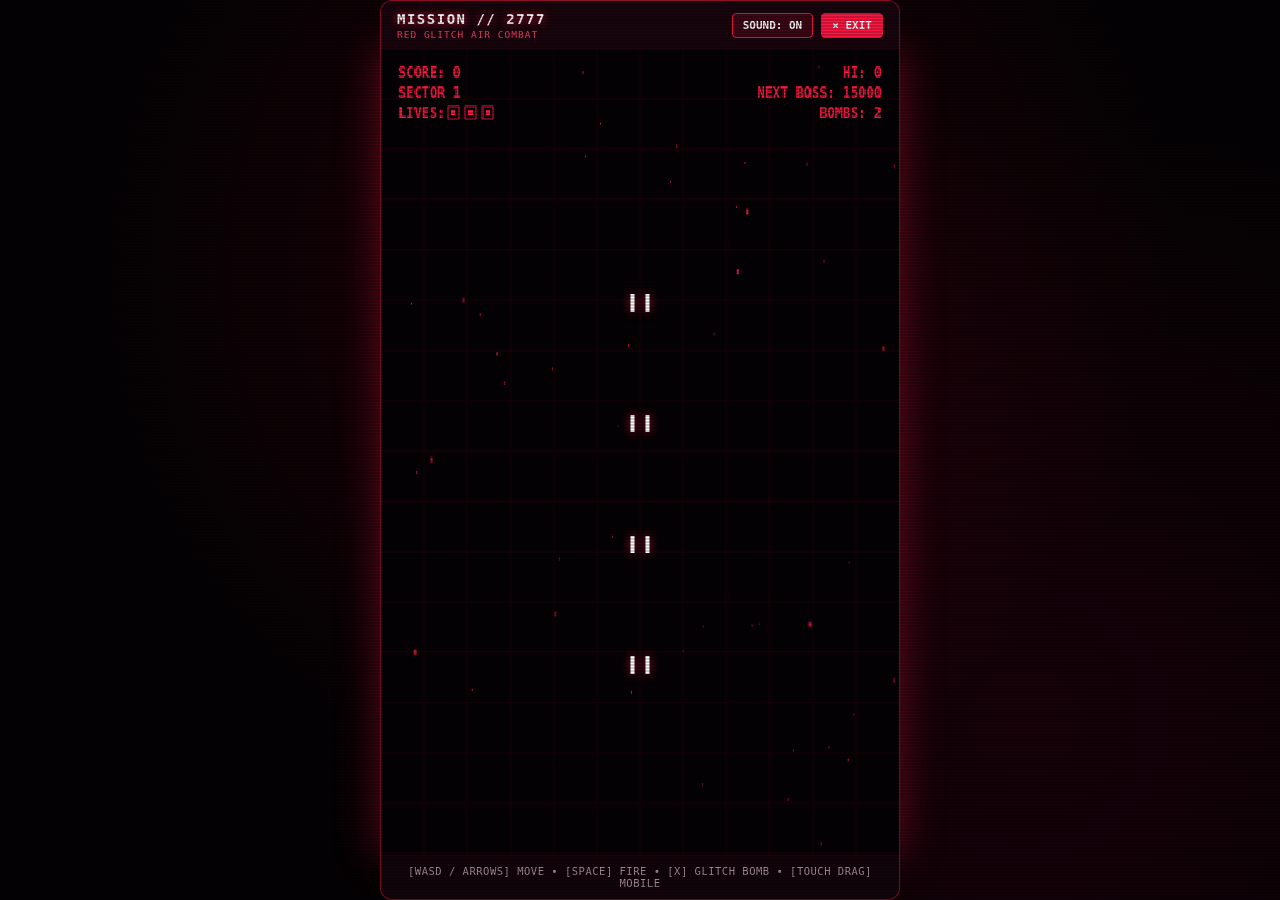
<file: standalone_game/index.html>
<!doctype html>
<html lang="en">
<head>
    <meta charset="utf-8">
    <meta name="viewport" content="width=device-width, initial-scale=1.0, user-scalable=no">
    <meta http-equiv="pragma" content="no-cache">
    <meta http-equiv="expires" content="-1">
    <title>MISSION // 2777 - RED GLITCH AIR COMBAT</title>
    <style>
        /* ==========================================================================
           Retro 2777 Air Force - Standalone Arcade Page
           2-Color: Black (#050204) & Red Neon (#ff1744)
           ========================================================================== */

        :root {
            --bg-dark: #050204;
            --neon-red: #ff1744;
            --neon-crimson: #d50032;
            --neon-glow: #ff0055;
            --neon-bright: #ff4569;
        }

        * {
            margin: 0;
            padding: 0;
            box-sizing: border-box;
        }

        html, body {
            width: 100%;
            height: 100%;
            overflow: hidden;
            background: #050204;
            color: #ffffff;
            font-family: monospace;
            -webkit-font-smoothing: antialiased;
            touch-action: none;
            user-select: none;
            -webkit-user-select: none;
        }

        /* Full-screen arcade layout */
        .arcade-wrapper {
            width: 100%;
            height: 100%;
            display: flex;
            flex-direction: column;
            align-items: center;
            justify-content: center;
            background:
                radial-gradient(circle at 50% 30%, rgba(213, 0, 50, 0.15) 0%, transparent 60%),
                radial-gradient(circle at 80% 80%, rgba(255, 0, 85, 0.08) 0%, transparent 50%),
                #050204;
            position: relative;
        }

        /* CRT Scanlines over entire page */
        .scanlines {
            position: fixed;
            top: 0; left: 0;
            width: 100%; height: 100%;
            pointer-events: none;
            z-index: 100;
            background: linear-gradient(rgba(18,16,16,0) 50%, rgba(0,0,0,0.35) 50%);
            background-size: 100% 3px;
            opacity: 0.6;
        }

        /* Header */
        .retro-header {
            display: flex;
            justify-content: space-between;
            align-items: center;
            width: 100%;
            max-width: 520px;
            padding: 10px 16px;
            background: rgba(26, 6, 14, 0.95);
            border: 1.5px solid rgba(255, 23, 68, 0.5);
            border-bottom: none;
            border-radius: 12px 12px 0 0;
            z-index: 10;
        }

        .retro-title {
            display: flex;
            flex-direction: column;
        }

        .retro-tag {
            color: #ffffff;
            font-size: 14px;
            font-weight: 800;
            letter-spacing: 1.5px;
            text-shadow: 0 0 8px #ff1744;
        }

        .retro-subtitle {
            color: var(--neon-bright);
            font-size: 9.5px;
            letter-spacing: 1px;
            margin-top: 2px;
        }

        .retro-controls-bar {
            display: flex;
            gap: 8px;
        }

        .retro-hud-btn {
            background: rgba(255, 23, 68, 0.15);
            border: 1px solid var(--neon-red);
            color: #ffffff;
            font-family: monospace;
            font-size: 11px;
            font-weight: 700;
            padding: 5px 10px;
            border-radius: 4px;
            cursor: pointer;
            transition: all 0.2s ease;
        }

        .retro-hud-btn:hover {
            background: var(--neon-red);
            box-shadow: 0 0 12px #ff1744;
        }

        .retro-hud-btn.muted {
            opacity: 0.5;
        }

        .retro-exit-btn {
            background: #ff1744;
            text-decoration: none;
            display: inline-flex;
            align-items: center;
        }

        /* Canvas Container */
        .retro-canvas-wrapper {
            position: relative;
            width: 100%;
            max-width: 520px;
            background: #050204;
            border-left: 1.5px solid rgba(255, 23, 68, 0.5);
            border-right: 1.5px solid rgba(255, 23, 68, 0.5);
            box-shadow: 0 0 40px rgba(255, 23, 68, 0.4), inset 0 0 20px rgba(255, 23, 68, 0.15);
            display: flex;
            align-items: center;
            justify-content: center;
            flex: 1;
            min-height: 0;
            overflow: hidden;
        }

        #game-canvas {
            width: 100%;
            height: 100%;
            display: block;
            image-rendering: pixelated;
            image-rendering: crisp-edges;
        }

        /* Mobile Bomb Button */
        .retro-mobile-controls {
            position: absolute;
            bottom: 12px;
            right: 15px;
            z-index: 10;
            display: none;
        }

        @media (pointer: coarse) {
            .retro-mobile-controls { display: block; }
        }

        .mobile-bomb-btn {
            background: rgba(255, 23, 68, 0.35);
            border: 2px solid var(--neon-red);
            color: #ffffff;
            font-family: monospace;
            font-weight: 800;
            font-size: 14px;
            padding: 12px 20px;
            border-radius: 22px;
            box-shadow: 0 0 18px rgba(255, 23, 68, 0.6);
            cursor: pointer;
            -webkit-tap-highlight-color: transparent;
        }

        /* Footer */
        .retro-footer {
            width: 100%;
            max-width: 520px;
            padding: 10px 14px;
            background: rgba(18, 5, 12, 0.95);
            border: 1.5px solid rgba(255, 23, 68, 0.5);
            border-top: none;
            border-radius: 0 0 12px 12px;
            color: rgba(199, 168, 180, 0.85);
            font-size: 10.5px;
            text-align: center;
            letter-spacing: 0.5px;
            z-index: 10;
        }

        @media (max-width: 540px) {
            .retro-header, .retro-canvas-wrapper, .retro-footer {
                max-width: 100%;
                border-radius: 0;
            }
            .retro-header { border-top: none; }
            .retro-footer { border-bottom: none; }
        }

        /* Glitch Background Canvas */
        #glitch-bg {
            position: fixed;
            top: 0; left: 0;
            width: 100%; height: 100%;
            z-index: 0;
            pointer-events: none;
            opacity: 0.5;
        }
    </style>
</head>
<body>
    <div class="scanlines"></div>
    <canvas id="glitch-bg"></canvas>

    <div class="arcade-wrapper">
        <!-- Header -->
        <div class="retro-header">
            <div class="retro-title">
                <span class="retro-tag">MISSION // 2777</span>
                <span class="retro-subtitle">RED GLITCH AIR COMBAT</span>
            </div>
            <div class="retro-controls-bar">
                <button class="retro-hud-btn" id="mute-btn">SOUND: ON</button>
                <a class="retro-hud-btn retro-exit-btn" id="exit-btn" href="javascript:history.back()">&times; EXIT</a>
            </div>
        </div>

        <!-- Game Canvas -->
        <div class="retro-canvas-wrapper">
            <canvas id="game-canvas" width="480" height="640"></canvas>
            <div class="retro-mobile-controls">
                <button class="mobile-bomb-btn" id="mobile-bomb-btn">💣 BOMB [X]</button>
            </div>
        </div>

        <!-- Footer -->
        <div class="retro-footer">
            <span>[WASD / ARROWS] MOVE</span> &bull;
            <span>[SPACE] FIRE</span> &bull;
            <span>[X] GLITCH BOMB</span> &bull;
            <span>[TOUCH DRAG] MOBILE</span>
        </div>
    </div>

<script>
// ==========================================================================
// RETRO AIR FORCE 2777 — Standalone 2-Color (Black & Red) Arcade Engine
// ==========================================================================
(function () {
    'use strict';

    // ── Glitch Background ────────────────────────────────────────────
    var gbg = document.getElementById('glitch-bg');
    var gbgCtx = gbg.getContext('2d');
    var bgParticles = [];

    function resizeBg() {
        gbg.width = window.innerWidth;
        gbg.height = window.innerHeight;
        bgParticles = [];
        for (var i = 0; i < 30; i++) {
            bgParticles.push({
                x: Math.random() * gbg.width,
                y: Math.random() * gbg.height,
                vy: -(Math.random() * 1.2 + 0.3),
                size: Math.random() * 2 + 1,
                a: Math.random() * 0.6 + 0.3
            });
        }
    }
    window.addEventListener('resize', resizeBg);
    resizeBg();

    function drawBg() {
        requestAnimationFrame(drawBg);
        gbgCtx.clearRect(0, 0, gbg.width, gbg.height);
        // grid
        gbgCtx.strokeStyle = 'rgba(255,23,68,0.04)';
        gbgCtx.lineWidth = 1;
        for (var x = 0; x < gbg.width; x += 40) { gbgCtx.beginPath(); gbgCtx.moveTo(x,0); gbgCtx.lineTo(x,gbg.height); gbgCtx.stroke(); }
        for (var y = 0; y < gbg.height; y += 40) { gbgCtx.beginPath(); gbgCtx.moveTo(0,y); gbgCtx.lineTo(gbg.width,y); gbgCtx.stroke(); }
        // particles
        for (var i = 0; i < bgParticles.length; i++) {
            var p = bgParticles[i];
            p.y += p.vy;
            if (p.y < 0) { p.y = gbg.height; p.x = Math.random() * gbg.width; }
            gbgCtx.fillStyle = 'rgba(255,23,68,' + p.a + ')';
            gbgCtx.beginPath();
            gbgCtx.arc(p.x, p.y, p.size, 0, Math.PI * 2);
            gbgCtx.fill();
        }
        // random glitch
        if (Math.random() < 0.15) {
            var sy = Math.random() * gbg.height;
            gbgCtx.fillStyle = 'rgba(255,23,68,' + (Math.random() * 0.3 + 0.1) + ')';
            gbgCtx.fillRect(0, sy, gbg.width, Math.random() * 18 + 3);
        }
    }
    drawBg();

    // ── Audio Engine (Web Audio API 8-bit synth & BGM Engine) ────────
    var audioCtx = null;
    var isMuted = false;
    var bgmGainNode = null;
    var bgmStep = 0;
    var nextBgmTime = 0;
    var isBgmPlaying = false;

    function getAudio() {
        if (!audioCtx) {
            var AC = window.AudioContext || window.webkitAudioContext;
            if (AC) audioCtx = new AC();
        }
        if (audioCtx && audioCtx.state === 'suspended') audioCtx.resume();
        return audioCtx;
    }

    // Musical Frequencies (Hz) for Chiptune Synthwave BGM
    var NOTE = {
        C2: 65.41, D2: 73.42, Eb2: 77.78, E2: 82.41, F2: 87.31, G2: 98.00, Ab2: 103.83, A2: 110.00, Bb2: 116.54, B2: 123.47,
        C3: 130.81, D3: 146.83, Eb3: 155.56, E3: 164.81, F3: 174.61, G3: 196.00, Ab3: 207.65, A3: 220.00, Bb3: 233.08, B3: 246.94,
        C4: 261.63, D4: 293.66, Eb4: 311.13, E4: 329.63, F4: 349.23, G4: 392.00, Ab4: 415.30, A4: 440.00, Bb4: 466.16, B4: 493.88,
        C5: 523.25, D5: 587.33, Eb5: 622.25, E5: 659.25, F5: 698.46, G5: 783.99, A5: 880.00, Bb5: 932.33,
        OFF: 0
    };

    // Stage Theme Pattern (32 16th-note steps in D-Minor / Cyberpunk Synthwave)
    var stageBass = [
        NOTE.D2, NOTE.D2, NOTE.D3, NOTE.D2,  NOTE.F2, NOTE.F2, NOTE.F3, NOTE.F2,
        NOTE.G2, NOTE.G2, NOTE.G3, NOTE.G2,  NOTE.A2, NOTE.G2, NOTE.F2, NOTE.E2,
        NOTE.D2, NOTE.D2, NOTE.D3, NOTE.D2,  NOTE.Bb2, NOTE.Bb2, NOTE.Bb3, NOTE.Bb2,
        NOTE.C3, NOTE.C3, NOTE.C4, NOTE.C3,  NOTE.A2, NOTE.Bb2, NOTE.C3, NOTE.A2
    ];

    var stageMelody = [
        NOTE.D4, NOTE.OFF, NOTE.F4, NOTE.OFF, NOTE.A4, NOTE.OFF, NOTE.D5, NOTE.OFF,
        NOTE.C5, NOTE.OFF, NOTE.A4, NOTE.OFF, NOTE.F4, NOTE.G4, NOTE.A4, NOTE.OFF,
        NOTE.F4, NOTE.OFF, NOTE.D4, NOTE.OFF, NOTE.G4, NOTE.OFF, NOTE.F4, NOTE.E4,
        NOTE.D4, NOTE.OFF, NOTE.A4, NOTE.OFF, NOTE.D5, NOTE.C5, NOTE.A4, NOTE.OFF
    ];

    // Boss Theme Pattern (150 BPM Driving Industrial Minor with rapid bass)
    var bossBass = [
        NOTE.D2, NOTE.D2, NOTE.Eb2, NOTE.D2, NOTE.D2, NOTE.F2, NOTE.D2, NOTE.G2,
        NOTE.D2, NOTE.D2, NOTE.Eb2, NOTE.D2, NOTE.Ab2, NOTE.G2, NOTE.F2, NOTE.Eb2,
        NOTE.D2, NOTE.D2, NOTE.Eb2, NOTE.D2, NOTE.D2, NOTE.F2, NOTE.D2, NOTE.G2,
        NOTE.Bb2, NOTE.A2, NOTE.G2, NOTE.F2, NOTE.Eb2, NOTE.D2, NOTE.C2, NOTE.Eb2
    ];

    var bossMelody = [
        NOTE.D5, NOTE.D5, NOTE.OFF, NOTE.Eb5, NOTE.D5, NOTE.OFF, NOTE.A4, NOTE.OFF,
        NOTE.F5, NOTE.OFF, NOTE.D5, NOTE.OFF, NOTE.Ab4, NOTE.G4, NOTE.F4, NOTE.OFF,
        NOTE.D5, NOTE.OFF, NOTE.F5, NOTE.OFF, NOTE.G5, NOTE.OFF, NOTE.A5, NOTE.OFF,
        NOTE.Bb5, NOTE.A5, NOTE.G5, NOTE.F5, NOTE.Eb5, NOTE.D5, NOTE.Eb5, NOTE.D5
    ];

    function initBGM() {
        var c = getAudio();
        if (!c) return;
        if (!bgmGainNode) {
            bgmGainNode = c.createGain();
            bgmGainNode.gain.setValueAtTime(isMuted ? 0 : 0.22, c.currentTime);
            bgmGainNode.connect(c.destination);
        }
        if (!isBgmPlaying) {
            isBgmPlaying = true;
            nextBgmTime = c.currentTime + 0.05;
            scheduleBGM();
        }
    }

    function scheduleBGM() {
        if (!isBgmPlaying) return;
        var c = getAudio();
        if (!c) return;

        var bpm = (bossActive && boss) ? 150 : 134;
        var stepDuration = (60 / bpm) / 4; // 16th note step in seconds

        while (nextBgmTime < c.currentTime + 0.25) {
            var step = bgmStep % 32;
            var isBoss = !!(bossActive && boss);

            var bassNote = isBoss ? bossBass[step] : stageBass[step];
            var leadNote = isBoss ? bossMelody[step] : stageMelody[step];

            if (!isMuted && bgmGainNode) {
                // 1. Bassline synth (rich low-pass filtered sawtooth)
                if (bassNote && bassNote > 0) {
                    var oscB = c.createOscillator();
                    var gainB = c.createGain();
                    var filterB = c.createBiquadFilter();

                    oscB.type = 'sawtooth';
                    oscB.frequency.setValueAtTime(bassNote, nextBgmTime);

                    filterB.type = 'lowpass';
                    filterB.frequency.setValueAtTime(isBoss ? 900 : 650, nextBgmTime);
                    filterB.frequency.exponentialRampToValueAtTime(120, nextBgmTime + stepDuration * 0.9);

                    gainB.gain.setValueAtTime(0.32, nextBgmTime);
                    gainB.gain.exponentialRampToValueAtTime(0.001, nextBgmTime + stepDuration * 0.95);

                    oscB.connect(filterB);
                    filterB.connect(gainB);
                    gainB.connect(bgmGainNode);

                    oscB.start(nextBgmTime);
                    oscB.stop(nextBgmTime + stepDuration * 0.95);
                }

                // 2. Lead Melody synth (Square wave chiptune)
                if (leadNote && leadNote > 0) {
                    var oscL = c.createOscillator();
                    var gainL = c.createGain();

                    oscL.type = 'square';
                    oscL.frequency.setValueAtTime(leadNote, nextBgmTime);

                    gainL.gain.setValueAtTime(0.14, nextBgmTime);
                    gainL.gain.exponentialRampToValueAtTime(0.001, nextBgmTime + stepDuration * 0.85);

                    oscL.connect(gainL);
                    gainL.connect(bgmGainNode);

                    oscL.start(nextBgmTime);
                    oscL.stop(nextBgmTime + stepDuration * 0.85);
                }

                // 3. Chiptune Percussion (Kick, Snare, Hi-hat)
                // Kick on beats 0, 4, 8, 12, 16, 20, 24, 28 (or every 4 steps)
                if (step % 4 === 0) {
                    var oscK = c.createOscillator();
                    var gainK = c.createGain();
                    oscK.type = 'sine';
                    oscK.frequency.setValueAtTime(140, nextBgmTime);
                    oscK.frequency.exponentialRampToValueAtTime(32, nextBgmTime + 0.09);
                    gainK.gain.setValueAtTime(0.38, nextBgmTime);
                    gainK.gain.exponentialRampToValueAtTime(0.001, nextBgmTime + 0.09);
                    oscK.connect(gainK);
                    gainK.connect(bgmGainNode);
                    oscK.start(nextBgmTime);
                    oscK.stop(nextBgmTime + 0.09);
                }

                // Snare / Clap on beats 4, 12, 20, 28
                if (step % 8 === 4) {
                    var bufSnare = c.createBuffer(1, Math.floor(c.sampleRate * 0.08), c.sampleRate);
                    var dataSn = bufSnare.getChannelData(0);
                    for (var s = 0; s < dataSn.length; s++) dataSn[s] = Math.random() * 2 - 1;
                    var noiseSn = c.createBufferSource();
                    noiseSn.buffer = bufSnare;
                    var filterSn = c.createBiquadFilter();
                    filterSn.type = 'bandpass';
                    filterSn.frequency.setValueAtTime(1400, nextBgmTime);
                    var gainSn = c.createGain();
                    gainSn.gain.setValueAtTime(0.20, nextBgmTime);
                    gainSn.gain.exponentialRampToValueAtTime(0.001, nextBgmTime + 0.08);
                    noiseSn.connect(filterSn);
                    filterSn.connect(gainSn);
                    gainSn.connect(bgmGainNode);
                    noiseSn.start(nextBgmTime);
                }

                // Hi-Hat on off-beats (every 2 steps)
                if (step % 2 === 1) {
                    var bufHh = c.createBuffer(1, Math.floor(c.sampleRate * 0.03), c.sampleRate);
                    var dataHh = bufHh.getChannelData(0);
                    for (var h = 0; h < dataHh.length; h++) dataHh[h] = Math.random() * 2 - 1;
                    var noiseHh = c.createBufferSource();
                    noiseHh.buffer = bufHh;
                    var filterHh = c.createBiquadFilter();
                    filterHh.type = 'highpass';
                    filterHh.frequency.setValueAtTime(7000, nextBgmTime);
                    var gainHh = c.createGain();
                    gainHh.gain.setValueAtTime(0.06, nextBgmTime);
                    gainHh.gain.exponentialRampToValueAtTime(0.001, nextBgmTime + 0.03);
                    noiseHh.connect(filterHh);
                    filterHh.connect(gainHh);
                    gainHh.connect(bgmGainNode);
                    noiseHh.start(nextBgmTime);
                }
            }

            nextBgmTime += stepDuration;
            bgmStep++;
        }

        requestAnimationFrame(scheduleBGM);
    }

    function snd(type) {
        if (isMuted) return;
        var c = getAudio();
        if (!c) return;
        var t = c.currentTime;

        if (type === 'shoot') {
            var o = c.createOscillator(), g = c.createGain();
            o.type = 'square';
            o.frequency.setValueAtTime(880, t);
            o.frequency.exponentialRampToValueAtTime(110, t + 0.12);
            g.gain.setValueAtTime(0.12, t);
            g.gain.exponentialRampToValueAtTime(0.001, t + 0.12);
            o.connect(g); g.connect(c.destination);
            o.start(t); o.stop(t + 0.12);
        } else if (type === 'enemy_shoot') {
            var o = c.createOscillator(), g = c.createGain();
            o.type = 'sawtooth';
            o.frequency.setValueAtTime(440, t);
            o.frequency.exponentialRampToValueAtTime(80, t + 0.15);
            g.gain.setValueAtTime(0.08, t);
            g.gain.exponentialRampToValueAtTime(0.001, t + 0.15);
            o.connect(g); g.connect(c.destination);
            o.start(t); o.stop(t + 0.15);
        } else if (type === 'explosion') {
            var bs = Math.floor(c.sampleRate * 0.25);
            var buf = c.createBuffer(1, bs, c.sampleRate);
            var d = buf.getChannelData(0);
            for (var i = 0; i < bs; i++) d[i] = Math.random() * 2 - 1;
            var n = c.createBufferSource(); n.buffer = buf;
            var f = c.createBiquadFilter(); f.type = 'lowpass';
            f.frequency.setValueAtTime(600, t);
            f.frequency.exponentialRampToValueAtTime(40, t + 0.25);
            var g = c.createGain();
            g.gain.setValueAtTime(0.25, t);
            g.gain.exponentialRampToValueAtTime(0.001, t + 0.25);
            n.connect(f); f.connect(g); g.connect(c.destination);
            n.start(t);
        } else if (type === 'bomb') {
            var o = c.createOscillator(), g = c.createGain();
            o.type = 'triangle';
            o.frequency.setValueAtTime(200, t);
            o.frequency.exponentialRampToValueAtTime(30, t + 0.6);
            g.gain.setValueAtTime(0.35, t);
            g.gain.exponentialRampToValueAtTime(0.001, t + 0.6);
            o.connect(g); g.connect(c.destination);
            o.start(t); o.stop(t + 0.6);
        } else if (type === 'powerup') {
            [440,554,659,880].forEach(function(freq, idx) {
                var o = c.createOscillator(), g = c.createGain();
                o.type = 'square';
                o.frequency.setValueAtTime(freq, t + idx * 0.05);
                g.gain.setValueAtTime(0.12, t + idx * 0.05);
                g.gain.exponentialRampToValueAtTime(0.001, t + (idx+1) * 0.05);
                o.connect(g); g.connect(c.destination);
                o.start(t + idx * 0.05); o.stop(t + (idx+1) * 0.05);
            });
        } else if (type === 'heal') {
            [523, 659, 784, 1046].forEach(function(freq, idx) {
                var o = c.createOscillator(), g = c.createGain();
                o.type = 'triangle';
                o.frequency.setValueAtTime(freq, t + idx * 0.04);
                g.gain.setValueAtTime(0.18, t + idx * 0.04);
                g.gain.exponentialRampToValueAtTime(0.001, t + (idx+1) * 0.05);
                o.connect(g); g.connect(c.destination);
                o.start(t + idx * 0.04); o.stop(t + (idx+1) * 0.05);
            });
        } else if (type === 'shield') {
            var o = c.createOscillator(), g = c.createGain();
            o.type = 'sine';
            o.frequency.setValueAtTime(320, t);
            o.frequency.exponentialRampToValueAtTime(880, t + 0.22);
            g.gain.setValueAtTime(0.2, t);
            g.gain.exponentialRampToValueAtTime(0.001, t + 0.22);
            o.connect(g); g.connect(c.destination);
            o.start(t); o.stop(t + 0.22);
        } else if (type === 'shield_hit') {
            var o = c.createOscillator(), g = c.createGain();
            o.type = 'sawtooth';
            o.frequency.setValueAtTime(360, t);
            o.frequency.exponentialRampToValueAtTime(140, t + 0.12);
            g.gain.setValueAtTime(0.15, t);
            g.gain.exponentialRampToValueAtTime(0.001, t + 0.12);
            o.connect(g); g.connect(c.destination);
            o.start(t); o.stop(t + 0.12);
        }
    }

    // ── Game State ───────────────────────────────────────────────────
    var canvas = document.getElementById('game-canvas');
    var ctx = canvas.getContext('2d');
    var CW = 480, CH = 640;
    var isTouchDevice = !!(window.matchMedia && !window.matchMedia('(hover: hover) and (pointer: fine)').matches);

    var score = 0;
    var highScore = parseInt(localStorage.getItem('retro2777hi') || '0', 10);
    var lives = 3, bombs = 2, wave = 1;
    var bossActive = false, boss = null;
    
    // 4-Phase Titan Dreadnought System:
    // Phase 0: 15,000 (Buritan Kapal / Stern Engines)
    // Phase 1: 30,000 (Lambung Kiri / Port Hull)
    // Phase 2: 45,000 (Lambung Kanan / Starboard Hull)
    // Phase 3: 55,000 (Haluan Kapal / Command Bow & Core)
    // Loop 2: 70,000, 85,000, 100,000, 110,000 ...
    var bossThresholds = [15000, 30000, 45000, 55000];
    var bossIndex = 0;
    var bossWarningTimer = 0;
    var bossDefeatedTimer = 0;
    var bossDefeatedText = '';
    var screenShake = 0, glitchTimer = 0;
    var spawnTimer = 0;

    function getNextBossScore() {
        var loop = Math.floor(bossIndex / 4);
        var phaseInLoop = bossIndex % 4;
        return bossThresholds[phaseInLoop] + loop * 55000;
    }

    var nextBossScore = 15000;

    var player = { x: 240, y: 540, speed: 5.5, weaponLevel: 1, shield: 0, inv: 0, cd: 0 };
    var bullets = [], eBullets = [], enemies = [], powerups = [], particles = [], stars = [];
    var keys = { left:false, right:false, up:false, down:false, shoot:false };

    function initStars() {
        stars = [];
        for (var i = 0; i < 45; i++) {
            stars.push({ x: Math.random()*CW, y: Math.random()*CH, s: Math.random()*2.5+1, sz: Math.random()>0.8?2:1, b: Math.random()*0.6+0.4 });
        }
    }

    function reset() {
        score = 0; lives = 3; bombs = 2; wave = 1;
        bossIndex = 0; nextBossScore = 15000;
        bossActive = false; boss = null;
        bossWarningTimer = 0; bossDefeatedTimer = 0;
        screenShake = 0; glitchTimer = 0; spawnTimer = 0;
        bullets = []; eBullets = []; enemies = []; powerups = []; particles = [];
        player.x = 240; player.y = 540; player.weaponLevel = 1; player.shield = 0; player.inv = 60; player.cd = 0;
        initStars();
    }

    // ── Input ────────────────────────────────────────────────────────
    document.addEventListener('keydown', function(e) {
        initBGM();
        var k = e.key;
        if (k==='ArrowLeft'||k==='a'||k==='A') keys.left=true;
        if (k==='ArrowRight'||k==='d'||k==='D') keys.right=true;
        if (k==='ArrowUp'||k==='w'||k==='W') keys.up=true;
        if (k==='ArrowDown'||k==='s'||k==='S') keys.down=true;
        if (k===' '||k==='z'||k==='Z') { keys.shoot=true; if(lives<=0) reset(); }
        if (k==='x'||k==='X'||k==='b'||k==='B'||k==='Enter') useBomb();
        if (k==='Escape') history.back();
    });

    document.addEventListener('keyup', function(e) {
        var k = e.key;
        if (k==='ArrowLeft'||k==='a'||k==='A') keys.left=false;
        if (k==='ArrowRight'||k==='d'||k==='D') keys.right=false;
        if (k==='ArrowUp'||k==='w'||k==='W') keys.up=false;
        if (k==='ArrowDown'||k==='s'||k==='S') keys.down=false;
        if (k===' '||k==='z'||k==='Z') keys.shoot=false;
    });

    // Touch controls
    var touching = false;
    canvas.addEventListener('touchstart', function(e) {
        e.preventDefault();
        initBGM();
        touching = true; keys.shoot = true;
        moveToTouch(e);
        if (lives <= 0) reset();
    }, {passive:false});

    canvas.addEventListener('touchmove', function(e) {
        e.preventDefault();
        if (touching) moveToTouch(e);
    }, {passive:false});

    canvas.addEventListener('touchend', function() { touching = false; });

    function moveToTouch(e) {
        var r = canvas.getBoundingClientRect();
        var sx = CW / r.width, sy = CH / r.height;
        var t = e.touches[0];
        if (t) {
            player.x = (t.clientX - r.left) * sx;
            player.y = (t.clientY - r.top) * sy - 20;
        }
    }

    // Mobile bomb
    var bombBtn = document.getElementById('mobile-bomb-btn');
    bombBtn.addEventListener('touchstart', function(e) { e.preventDefault(); e.stopPropagation(); initBGM(); useBomb(); }, {passive:false});
    bombBtn.addEventListener('click', function(e) { e.preventDefault(); initBGM(); useBomb(); });

    // Mute toggle
    var muteBtn = document.getElementById('mute-btn');
    muteBtn.addEventListener('click', function() {
        isMuted = !isMuted;
        muteBtn.textContent = isMuted ? 'SOUND: OFF' : 'SOUND: ON';
        muteBtn.classList.toggle('muted', isMuted);
        if (bgmGainNode && audioCtx) {
            bgmGainNode.gain.setValueAtTime(isMuted ? 0 : 0.22, audioCtx.currentTime);
        }
        initBGM();
    });

    // Click canvas to init audio on first interaction
    canvas.addEventListener('click', function() { initBGM(); if(lives<=0) reset(); });

    // ── Game Logic ───────────────────────────────────────────────────
    function useBomb() {
        if (lives <= 0 || bombs <= 0) return;
        bombs--; snd('bomb');
        screenShake = 20; glitchTimer = 18;
        eBullets = [];
        for (var i = 0; i < enemies.length; i++) {
            enemies[i].hp -= 25;
            boom(enemies[i].x, enemies[i].y, 12);
        }
        for (var i = 0; i < 40; i++) {
            particles.push({ x:240,y:320, vx:(Math.random()-0.5)*16, vy:(Math.random()-0.5)*16, life:30, ml:30, sz:Math.random()*4+2 });
        }
    }

    function boom(x, y, n) {
        snd('explosion');
        screenShake = Math.max(screenShake, 5);
        for (var i = 0; i < n; i++) {
            var a = Math.random()*Math.PI*2, sp = Math.random()*5+1;
            particles.push({ x:x,y:y, vx:Math.cos(a)*sp, vy:Math.sin(a)*sp, life:Math.random()*20+10, ml:30, sz:Math.random()*3+1.5 });
        }
    }

    function spark(x, y) {
        for (var i = 0; i < 3; i++)
            particles.push({ x:x,y:y, vx:(Math.random()-0.5)*6, vy:(Math.random()-0.5)*6, life:8, ml:8, sz:2 });
    }

    function hitPlayer() {
        // Shield Absorption
        if (player.shield > 0) {
            player.shield--;
            player.inv = 50;
            snd('shield_hit');
            screenShake = 10;
            glitchTimer = 8;
            for (var i = 0; i < 18; i++) {
                var a = (i / 18) * Math.PI * 2;
                particles.push({
                    x: player.x,
                    y: player.y,
                    vx: Math.cos(a) * 6,
                    vy: Math.sin(a) * 6,
                    life: 18,
                    ml: 18,
                    sz: 3
                });
            }
            return;
        }

        lives--;
        player.inv = 90;
        player.weaponLevel = Math.max(1, player.weaponLevel - 1);
        boom(player.x, player.y, 25);
        screenShake = 18; glitchTimer = 15;
        if (lives <= 0) snd('explosion');
    }

    function spawning() {
        // 4-Phase Boss Spawn Check: 15k (Buritan), 30k (Lambung Kiri), 45k (Lambung Kanan), 55k (Haluan)
        if (score >= nextBossScore && !bossActive) {
            bossActive = true;
            bossWarningTimer = 150;
            screenShake = 26;
            glitchTimer = 25;
            snd('bomb');
            
            // Clear regular small enemies with a flash
            for (var k = 0; k < enemies.length; k++) {
                boom(enemies[k].x, enemies[k].y, 8);
            }
            enemies = [];
            eBullets = [];

            var phaseType = bossIndex % 4;
            var loop = Math.floor(bossIndex / 4);

            var phaseNames = [
                'FASE 1: BURITAN KAPAL (REAR ENGINES)',
                'FASE 2: LAMBUNG KIRI (PORT BROADSIDE)',
                'FASE 3: LAMBUNG KANAN (STARBOARD CARRIER)',
                'FASE 4: HALUAN UTAMA (COMMAND PROW & CORE)'
            ];

            var shortNames = [
                'BURITAN MK-' + (loop + 1),
                'LAMBUNG KIRI MK-' + (loop + 1),
                'LAMBUNG KANAN MK-' + (loop + 1),
                'HALUAN UTAMA MK-' + (loop + 1)
            ];

            var baseHps = [320, 380, 440, 560];
            var bHp = baseHps[phaseType] + loop * 260;

            // Spawn Position based on phase (flanks start from their respective sides!)
            var initX = phaseType === 1 ? 170 : (phaseType === 2 ? 310 : 240);

            boss = {
                type: 'boss',
                phaseType: phaseType,
                name: phaseNames[phaseType],
                shortName: shortNames[phaseType],
                tier: loop + 1,
                x: initX,
                y: -110,
                w: phaseType === 3 ? 280 : 250,
                h: phaseType === 3 ? 100 : 88,
                hp: bHp,
                maxHp: bHp,
                st: 0,
                dir: phaseType === 1 ? 1 : (phaseType === 2 ? -1 : 1),
                atkPattern: 0,
                subTimer: 0,
                chargeTimer: 0
            };
            enemies.push(boss);
            return;
        }

        if (bossActive) return;

        spawnTimer++;
        // Difficulty scaling: spawn rate increases with total boss defeats
        var spawnRate = Math.max(16, 52 - bossIndex * 5);
        if (spawnTimer <= spawnRate) return;
        spawnTimer = 0;

        var r = Math.random();
        var diff = bossIndex;

        if (r < 0.55) {
            // Scout Squad
            var sx = Math.random()*360+60;
            var scoutHp = 2 + Math.floor(diff * 0.7);
            var scoutSpeed = 3.2 + Math.min(diff * 0.35, 2.5);
            for (var i = 0; i < 3; i++) {
                enemies.push({
                    type: 'scout',
                    x: sx,
                    y: -30 - i * 45,
                    w: 24,
                    h: 24,
                    hp: scoutHp,
                    sy: scoutSpeed,
                    sX: Math.sin(i) * (1.5 + diff * 0.2),
                    st: Math.max(20, Math.random() * 30 + 30 - diff * 2)
                });
            }
        } else if (r < 0.82) {
            // Heavy Bomber (tougher in higher tiers)
            var bomberHp = 8 + diff * 3.5;
            var bomberSpeed = 1.4 + Math.min(diff * 0.2, 1.4);
            enemies.push({
                type: 'bomber',
                x: Math.random()*380+50,
                y: -50,
                w: 48,
                h: 38,
                hp: bomberHp,
                sy: bomberSpeed,
                sX: (Math.random()-0.5) * (1.2 + diff * 0.2),
                st: Math.max(18, 26 - diff * 2)
            });

            // Extra twin bomber in higher stages (tier 2+)
            if (diff >= 2 && Math.random() < 0.4) {
                enemies.push({
                    type: 'bomber',
                    x: Math.random()*380+50,
                    y: -90,
                    w: 48,
                    h: 38,
                    hp: bomberHp,
                    sy: bomberSpeed,
                    sX: (Math.random()-0.5) * 1.5,
                    st: 35
                });
            }
        } else {
            // Fast Interceptor
            var intHp = 3 + Math.floor(diff * 1.1);
            var intSpeed = 4.8 + Math.min(diff * 0.4, 3.0);
            enemies.push({
                type: 'interceptor',
                x: Math.random()*400+40,
                y: -30,
                w: 22,
                h: 22,
                hp: intHp,
                sy: intSpeed,
                sX: 0,
                tgt: false,
                spd: intSpeed
            });
        }
    }

    // ── Update ───────────────────────────────────────────────────────
    function update() {
        if (screenShake > 0) screenShake *= 0.85;
        if (glitchTimer > 0) glitchTimer--;
        if (bossWarningTimer > 0) bossWarningTimer--;
        if (bossDefeatedTimer > 0) bossDefeatedTimer--;

        for (var i = 0; i < stars.length; i++) {
            stars[i].y += stars[i].s;
            if (stars[i].y > CH) { stars[i].y = 0; stars[i].x = Math.random()*CW; }
        }

        if (lives <= 0) return;

        // Movement
        if (keys.left && player.x > 20) player.x -= player.speed;
        if (keys.right && player.x < 460) player.x += player.speed;
        if (keys.up && player.y > 30) player.y -= player.speed;
        if (keys.down && player.y < 610) player.y += player.speed;
        if (player.inv > 0) player.inv--;
        if (player.cd > 0) player.cd--;

        // Auto Shoot
        if (player.cd <= 0) {
            player.cd = 8; snd('shoot');
            if (player.weaponLevel === 1) {
                bullets.push({x:player.x-7,y:player.y-15,vx:0,vy:-12});
                bullets.push({x:player.x+7,y:player.y-15,vx:0,vy:-12});
            } else if (player.weaponLevel === 2) {
                bullets.push({x:player.x-10,y:player.y-15,vx:-1.5,vy:-12});
                bullets.push({x:player.x,y:player.y-18,vx:0,vy:-12});
                bullets.push({x:player.x+10,y:player.y-15,vx:1.5,vy:-12});
            } else {
                bullets.push({x:player.x-14,y:player.y-12,vx:-3,vy:-12});
                bullets.push({x:player.x-5,y:player.y-16,vx:-0.8,vy:-12});
                bullets.push({x:player.x+5,y:player.y-16,vx:0.8,vy:-12});
                bullets.push({x:player.x+14,y:player.y-12,vx:3,vy:-12});
            }
        }

        // Bullets
        for (var i = bullets.length-1; i >= 0; i--) {
            var b = bullets[i]; b.x += b.vx; b.y += b.vy;
            if (b.y < -20 || b.x < -20 || b.x > 500) bullets.splice(i,1);
        }

        // Enemy bullets
        for (var i = eBullets.length-1; i >= 0; i--) {
            var eb = eBullets[i]; eb.x += eb.vx; eb.y += eb.vy;
            if (player.inv <= 0 && Math.hypot(eb.x-player.x, eb.y-player.y) < 14) {
                eBullets.splice(i,1); hitPlayer(); continue;
            }
            if (eb.y > 660 || eb.x < -20 || eb.x > 500) eBullets.splice(i,1);
        }

        // Spawning
        spawning();

        // Enemies
        for (var i = enemies.length-1; i >= 0; i--) {
            var e = enemies[i];

            if (e === boss) {
                // Smooth Boss Entrance
                if (e.y < 95) {
                    e.y += 1.4;
                } else {
                    // Unique AI & Attack Movements per Boss Phase
                    e.st++;
                    e.subTimer++;

                    if (e.phaseType === 0) {
                        // ── FASE 1: BURITAN KAPAL (Rear Engines / Stern) ────────────────
                        var bSpeed = 1.6 + Math.min(e.tier * 0.25, 1.5);
                        e.x += e.dir * bSpeed;
                        if (e.x < 110 || e.x > 370) e.dir *= -1;

                        if (e.subTimer > 180) { e.subTimer = 0; e.atkPattern = (e.atkPattern + 1) % 3; }

                        if (e.st > Math.max(20, 32 - e.tier * 2)) {
                            e.st = 0;
                            snd('enemy_shoot');

                            if (e.atkPattern === 0) {
                                // Plasma Thruster Exhaust Burn (3 vertical columns from thruster nozzles)
                                [-48, 0, 48].forEach(function(offX) {
                                    eBullets.push({ x: e.x + offX, y: e.y + 36, vx: 0, vy: 5.5 });
                                    eBullets.push({ x: e.x + offX, y: e.y + 44, vx: 0, vy: 4.6 });
                                });
                            } else if (e.atkPattern === 1) {
                                // Flak Flare Ring Spread (7 bullets in fan arc)
                                for (var a = -3; a <= 3; a++) {
                                    eBullets.push({
                                        x: e.x + a * 12,
                                        y: e.y + 32,
                                        vx: a * 1.2,
                                        vy: 4.2
                                    });
                                }
                            } else {
                                // Alternating Heavy Blasters aimed at player
                                var ang = Math.atan2(player.y - (e.y + 20), player.x - e.x);
                                eBullets.push({ x: e.x - 25, y: e.y + 25, vx: Math.cos(ang - 0.12) * 5.0, vy: Math.sin(ang - 0.12) * 5.0 });
                                eBullets.push({ x: e.x + 25, y: e.y + 25, vx: Math.cos(ang + 0.12) * 5.0, vy: Math.sin(ang + 0.12) * 5.0 });
                            }
                        }
                    } else if (e.phaseType === 1) {
                        // ── FASE 2: LAMBUNG KIRI (Port Hull & Broadside) ────────────────
                        e.x += e.dir * 1.5;
                        if (e.x < 120 || e.x > 260) e.dir *= -1;

                        if (e.subTimer > 170) { e.subTimer = 0; e.atkPattern = (e.atkPattern + 1) % 3; }

                        if (e.st > Math.max(18, 28 - e.tier * 2)) {
                            e.st = 0;
                            snd('enemy_shoot');

                            if (e.atkPattern === 0) {
                                // Broadside Artillery Sweep (left-to-right sweeping volley)
                                for (var a = -2; a <= 3; a++) {
                                    eBullets.push({
                                        x: e.x + a * 18,
                                        y: e.y + 28,
                                        vx: a * 0.9 + 1.2, // angled toward right
                                        vy: 4.0
                                    });
                                }
                            } else if (e.atkPattern === 1) {
                                // VLS Cruise Energy Rockets (launching up and curving down)
                                [-30, 10, 45].forEach(function(offX, idx) {
                                    eBullets.push({
                                        x: e.x + offX,
                                        y: e.y + 15,
                                        vx: (idx - 1) * 1.6,
                                        vy: 4.8
                                    });
                                });
                            } else {
                                // Concentrated Port Armor Deflector Beam (triple angled laser)
                                for (var k = -1; k <= 1; k++) {
                                    eBullets.push({ x: e.x + k * 14, y: e.y + 35, vx: k * 0.8, vy: 5.2 });
                                }
                            }
                        }
                    } else if (e.phaseType === 2) {
                        // ── FASE 3: LAMBUNG KANAN (Starboard Carrier & Railguns) ────────
                        e.x += e.dir * 1.5;
                        if (e.x < 220 || e.x > 360) e.dir *= -1;

                        if (e.subTimer > 170) { e.subTimer = 0; e.atkPattern = (e.atkPattern + 1) % 3; }

                        if (e.st > Math.max(18, 28 - e.tier * 2)) {
                            e.st = 0;
                            snd('enemy_shoot');

                            if (e.atkPattern === 0) {
                                // High-Velocity Starboard Railgun Sniping (high speed red lasers)
                                var ang = Math.atan2(player.y - (e.y + 30), player.x - (e.x + 20));
                                eBullets.push({ x: e.x + 20, y: e.y + 30, vx: Math.cos(ang) * 6.5, vy: Math.sin(ang) * 6.5 });
                                eBullets.push({ x: e.x - 20, y: e.y + 30, vx: Math.cos(ang - 0.15) * 5.8, vy: Math.sin(ang - 0.15) * 5.8 });
                            } else if (e.atkPattern === 1) {
                                // Drone Hangar Launch (spawns 1 interceptor drone if fewer than 2 active)
                                var drones = enemies.filter(function(en) { return en.type === 'interceptor'; });
                                if (drones.length < 2) {
                                    enemies.push({
                                        type: 'interceptor',
                                        x: e.x - 30,
                                        y: e.y + 40,
                                        w: 22,
                                        h: 22,
                                        hp: 2,
                                        sy: 4.5,
                                        sX: -1.5,
                                        tgt: false
                                    });
                                }
                                // Crossfire spray
                                for (var a = -2; a <= 2; a++) {
                                    eBullets.push({ x: e.x + a * 16, y: e.y + 32, vx: a * 1.1, vy: 4.4 });
                                }
                            } else {
                                // Crossfire Battery (angles criss-crossing)
                                eBullets.push({ x: e.x - 40, y: e.y + 25, vx: 2.2, vy: 4.2 });
                                eBullets.push({ x: e.x + 40, y: e.y + 25, vx: -2.2, vy: 4.2 });
                                eBullets.push({ x: e.x, y: e.y + 35, vx: 0, vy: 5.0 });
                            }
                        }
                    } else {
                        // ── FASE 4: HALUAN KAPAL (Command Prow & Spinal Super-Laser Core) ─
                        var bSpeed = 2.0 + Math.min(e.tier * 0.3, 1.8);
                        e.x += e.dir * bSpeed;
                        if (e.x < 110 || e.x > 370) e.dir *= -1;

                        if (e.subTimer > 200) { e.subTimer = 0; e.atkPattern = (e.atkPattern + 1) % 3; }

                        if (e.atkPattern === 0) {
                            // Spinal Super-Laser Core Charge & Blast!
                            e.chargeTimer++;
                            if (e.chargeTimer % 10 === 0 && e.chargeTimer < 70) {
                                spark(e.x, e.y + 38);
                            }
                            if (e.chargeTimer > 70) {
                                e.chargeTimer = 0;
                                snd('bomb');
                                screenShake = 16;
                                // Massive 5-column laser pillar
                                for (var lp = -2; lp <= 2; lp++) {
                                    eBullets.push({ x: e.x + lp * 8, y: e.y + 42, vx: lp * 0.3, vy: 6.2 });
                                }
                                // Side suppressors
                                for (var sa = -3; sa <= 3; sa += 2) {
                                    eBullets.push({ x: e.x + sa * 22, y: e.y + 28, vx: sa * 1.0, vy: 4.2 });
                                }
                            }
                        } else if (e.atkPattern === 1) {
                            // Citadel 360° Rotating Spiral Wave
                            if (e.st > Math.max(16, 24 - e.tier * 2)) {
                                e.st = 0;
                                snd('enemy_shoot');
                                for (var a = -4; a <= 4; a++) {
                                    eBullets.push({
                                        x: e.x + a * 12,
                                        y: e.y + 34,
                                        vx: a * 1.15,
                                        vy: 4.2
                                    });
                                }
                            }
                        } else {
                            // Command Prow Quad-Barrage (heavy rapid bursts)
                            if (e.st > Math.max(14, 20 - e.tier * 2)) {
                                e.st = 0;
                                snd('enemy_shoot');
                                var ang = Math.atan2(player.y - (e.y + 30), player.x - e.x);
                                for (var qb = -1.5; qb <= 1.5; qb += 1) {
                                    eBullets.push({
                                        x: e.x + qb * 16,
                                        y: e.y + 32,
                                        vx: Math.cos(ang + qb * 0.08) * 5.2,
                                        vy: Math.sin(ang + qb * 0.08) * 5.2
                                    });
                                }
                            }
                        }
                    }
                }
            } else if (e.type === 'scout') {
                e.y += e.sy; e.x += e.sX;
                e.st--;
                if (e.st <= 0) {
                    e.st = Math.max(35, 70 - bossIndex * 4);
                    snd('enemy_shoot');
                    eBullets.push({x:e.x, y:e.y+12, vx:0, vy: 4.8 + Math.min(bossIndex * 0.25, 2.0)});
                }
            } else if (e.type === 'bomber') {
                e.y += e.sy; e.x += e.sX;
                if (e.x < 40 || e.x > 440) e.sX *= -1;
                e.st--;
                if (e.st <= 0) {
                    e.st = Math.max(28, 52 - bossIndex * 3);
                    snd('enemy_shoot');
                    var bSpd = 3.8 + Math.min(bossIndex * 0.2, 1.5);
                    eBullets.push({x:e.x-12, y:e.y+18, vx:-1.4, vy:bSpd});
                    eBullets.push({x:e.x, y:e.y+20, vx:0, vy:bSpd+0.4});
                    eBullets.push({x:e.x+12, y:e.y+18, vx:1.4, vy:bSpd});
                }
            } else if (e.type === 'interceptor') {
                if (!e.tgt) {
                    e.tgt = true;
                    var ang = Math.atan2(player.y-e.y, player.x-e.x);
                    var sp = e.spd || 4.8;
                    e.sX = Math.cos(ang) * sp;
                    e.sy = Math.sin(ang) * sp;
                }
                e.x += e.sX; e.y += e.sy;
            }

            // Bullet vs enemy
            for (var j = bullets.length-1; j >= 0; j--) {
                var b = bullets[j];
                if (Math.abs(b.x-e.x) < e.w/2 && Math.abs(b.y-e.y) < e.h/2) {
                    bullets.splice(j,1); e.hp--; spark(b.x, b.y);
                    if (e.hp <= 0) {
                        boom(e.x, e.y, e===boss ? 40 : 10);
                        if (e === boss) {
                            // Boss Defeated!
                            var isFinalPhase = (boss.phaseType === 3);
                            score += isFinalPhase ? (10000 + boss.tier * 5000) : (6000 + boss.tier * 2500);

                            bossDefeatedText = isFinalPhase ?
                                '★ TITAN MOTHERSHIP DESTROYED! ★\nTHREAT ELEVATED TO MK-' + (boss.tier + 1) :
                                '★ SECTION ANNIHILATED! ★\n' + boss.shortName + ' DESTROYED';

                            bossIndex++;
                            nextBossScore = getNextBossScore();
                            bossActive = false;
                            boss = null;
                            bossDefeatedTimer = 150;
                            screenShake = isFinalPhase ? 32 : 24;
                            glitchTimer = 28;

                            // Big multi-explosion effect
                            var boomCount = isFinalPhase ? 12 : 7;
                            for (var k = 0; k < boomCount; k++) {
                                (function(offX, offY, delay) {
                                    setTimeout(function() {
                                        boom(e.x + offX, e.y + offY, 18);
                                    }, delay);
                                })((Math.random()-0.5)*110, (Math.random()-0.5)*60, k * 65);
                            }

                            // Generous Powerup Drops
                            powerups.push({x: e.x - 36, y: e.y, type: 'weapon', vy: 1.4});
                            powerups.push({x: e.x - 12, y: e.y, type: 'life', vy: 1.3});
                            powerups.push({x: e.x + 12, y: e.y, type: 'shield', vy: 1.3});
                            powerups.push({x: e.x + 36, y: e.y, type: 'bomb', vy: 1.4});
                        } else {
                            score += (e.type==='bomber'?250:(e.type==='interceptor'?150:80));
                            
                            // Regular Enemy Powerup Drop Chance (~22%)
                            if (Math.random() < 0.22) {
                                var pRand = Math.random();
                                var pType = 'weapon';
                                if (pRand < 0.35) {
                                    pType = 'weapon';  // 35% Weapon [P]
                                } else if (pRand < 0.60) {
                                    pType = 'bomb';    // 25% Bomb [B]
                                } else if (pRand < 0.82) {
                                    pType = 'life';    // 22% Health/Life [♥]
                                } else {
                                    pType = 'shield';  // 18% Energy Shield [S]
                                }
                                powerups.push({x: e.x, y: e.y, type: pType, vy: 1.8});
                            }
                        }
                        if (score > highScore) { highScore = score; localStorage.setItem('retro2777hi', highScore.toString()); }
                        enemies.splice(i,1); break;
                    }
                }
            }

            // Ram collision
            if (player.inv <= 0 && Math.hypot(e.x-player.x, e.y-player.y) < (e.w/2+12)) {
                hitPlayer();
                if (e !== boss) enemies.splice(i,1);
                continue;
            }

            if (e.y > 680 || e.x < -60 || e.x > 540) enemies.splice(i,1);
        }

        // Powerups
        for (var i = powerups.length-1; i >= 0; i--) {
            var p = powerups[i]; p.y += p.vy;
            if (Math.hypot(p.x-player.x, p.y-player.y) < 26) {
                if (p.type === 'weapon') {
                    snd('powerup');
                    player.weaponLevel = Math.min(3, player.weaponLevel + 1);
                } else if (p.type === 'bomb') {
                    snd('powerup');
                    bombs = Math.min(5, bombs + 1);
                } else if (p.type === 'life') {
                    snd('heal');
                    lives = Math.min(5, lives + 1);
                    for (var k = 0; k < 12; k++) {
                        particles.push({
                            x: player.x,
                            y: player.y,
                            vx: (Math.random() - 0.5) * 5,
                            vy: -(Math.random() * 4 + 2),
                            life: 20,
                            ml: 20,
                            sz: 2.5
                        });
                    }
                } else if (p.type === 'shield') {
                    snd('shield');
                    player.shield = Math.min(3, player.shield + 1);
                    for (var k = 0; k < 16; k++) {
                        var a = (k / 16) * Math.PI * 2;
                        particles.push({
                            x: player.x,
                            y: player.y,
                            vx: Math.cos(a) * 4,
                            vy: Math.sin(a) * 4,
                            life: 20,
                            ml: 20,
                            sz: 2
                        });
                    }
                }
                powerups.splice(i,1); continue;
            }
            if (p.y > 660) powerups.splice(i,1);
        }

        // Particles
        for (var i = particles.length-1; i >= 0; i--) {
            var pt = particles[i]; pt.x += pt.vx; pt.y += pt.vy; pt.life--;
            if (pt.life <= 0) particles.splice(i,1);
        }
    }

    // ── Render ────────────────────────────────────────────────────────
    function render() {
        ctx.save();
        if (screenShake > 0.5) ctx.translate((Math.random()-0.5)*screenShake, (Math.random()-0.5)*screenShake);

        // Background
        ctx.fillStyle = '#050204';
        ctx.fillRect(0,0,CW,CH);

        // Scrolling grid
        ctx.strokeStyle = 'rgba(255,23,68,0.08)';
        ctx.lineWidth = 1;
        var go = (Date.now()*0.08)%40;
        for (var y = go; y < CH; y += 40) { ctx.beginPath(); ctx.moveTo(0,y); ctx.lineTo(CW,y); ctx.stroke(); }
        for (var x = 0; x < CW; x += 40) { ctx.beginPath(); ctx.moveTo(x,0); ctx.lineTo(x,CH); ctx.stroke(); }

        // Stars
        for (var i = 0; i < stars.length; i++) {
            ctx.fillStyle = 'rgba(255,23,68,' + stars[i].b + ')';
            ctx.fillRect(stars[i].x, stars[i].y, stars[i].sz, stars[i].sz*2);
        }

        // Glitch slices
        if (glitchTimer > 0 || Math.random() < 0.12) {
            ctx.fillStyle = Math.random()>0.3?'rgba(255,23,68,0.35)':'rgba(255,0,85,0.25)';
            ctx.fillRect(0, Math.random()*600, CW, Math.random()*20+3);
        }

        // Powerups
        for (var i = 0; i < powerups.length; i++) {
            var p = powerups[i];
            ctx.save(); ctx.translate(p.x, p.y);
            ctx.strokeStyle = '#ff1744'; ctx.fillStyle = '#050204'; ctx.lineWidth = 1.5;
            ctx.fillRect(-11,-11,22,22); ctx.strokeRect(-11,-11,22,22);
            ctx.fillStyle = '#ff1744'; ctx.font = 'bold 12px monospace';
            ctx.textAlign = 'center'; ctx.textBaseline = 'middle';
            var pLabel = p.type === 'weapon' ? 'P' : (p.type === 'bomb' ? 'B' : (p.type === 'life' ? '♥' : 'S'));
            ctx.fillText(pLabel, 0, 1);
            ctx.restore();
        }

        // Player bullets
        ctx.fillStyle = '#ffffff'; ctx.shadowColor = '#ff1744'; ctx.shadowBlur = 8;
        for (var i = 0; i < bullets.length; i++)
            ctx.fillRect(bullets[i].x-1.5, bullets[i].y-7, 3, 14);

        // Enemy bullets
        ctx.fillStyle = '#ff1744'; ctx.shadowColor = '#ff0055'; ctx.shadowBlur = 6;
        for (var i = 0; i < eBullets.length; i++) {
            ctx.beginPath(); ctx.arc(eBullets[i].x, eBullets[i].y, 3.5, 0, Math.PI*2); ctx.fill();
        }
        ctx.shadowBlur = 0;

        // Enemies
        for (var i = 0; i < enemies.length; i++) drawEnemy(enemies[i]);

        // Player
        if (lives > 0 && player.inv % 6 < 3) drawPlayer(player.x, player.y);

        // Particles
        for (var i = 0; i < particles.length; i++) {
            var pt = particles[i];
            ctx.fillStyle = 'rgba(255,23,68,' + (pt.life/pt.ml) + ')';
            ctx.fillRect(pt.x-pt.sz/2, pt.y-pt.sz/2, pt.sz, pt.sz);
        }

        // HUD & Overlays
        drawHUD();

        // Boss Warning Overlay
        if (bossWarningTimer > 0 && boss) {
            ctx.save();
            var alertAlpha = (Math.floor(Date.now() / 120) % 2 === 0) ? 0.95 : 0.45;
            ctx.fillStyle = 'rgba(255, 23, 68, ' + (alertAlpha * 0.25) + ')';
            ctx.fillRect(0, 235, CW, 90);
            ctx.strokeStyle = 'rgba(255, 23, 68, ' + alertAlpha + ')';
            ctx.lineWidth = 2;
            ctx.strokeRect(15, 235, CW - 30, 90);

            ctx.fillStyle = '#ffffff';
            ctx.font = 'bold 16px monospace';
            ctx.textAlign = 'center';
            ctx.shadowColor = '#ff1744';
            ctx.shadowBlur = 12;
            ctx.fillText('⚠ WARNING: TITAN MOTHERSHIP ⚠', CW / 2, 265);
            ctx.font = 'bold 12px monospace';
            ctx.fillStyle = '#ff1744';
            ctx.fillText(boss.name, CW / 2, 290);
            ctx.fillText('[ TARGET DESIGNATED: ' + boss.shortName + ' ]', CW / 2, 310);
            ctx.restore();
        }

        // Boss Defeated Overlay
        if (bossDefeatedTimer > 0) {
            ctx.save();
            ctx.fillStyle = 'rgba(5, 2, 4, 0.85)';
            ctx.fillRect(15, 235, CW - 30, 90);
            ctx.strokeStyle = '#ff1744';
            ctx.lineWidth = 2;
            ctx.strokeRect(15, 235, CW - 30, 90);

            var lines = bossDefeatedText.split('\n');
            ctx.fillStyle = '#ffffff';
            ctx.font = 'bold 16px monospace';
            ctx.textAlign = 'center';
            ctx.shadowColor = '#ff1744';
            ctx.shadowBlur = 10;
            ctx.fillText(lines[0] || '★ SECTION DESTROYED! ★', CW / 2, 268);
            ctx.font = '12px monospace';
            ctx.fillStyle = '#ff5252';
            ctx.fillText(lines[1] || 'PROCEED TO NEXT TARGET', CW / 2, 295);
            ctx.restore();
        }

        // Game Over
        if (lives <= 0) {
            ctx.fillStyle = 'rgba(5,2,4,0.88)';
            ctx.fillRect(0,0,CW,CH);
            ctx.fillStyle = '#ff1744'; ctx.font = 'bold 26px monospace';
            ctx.textAlign = 'center'; ctx.shadowColor = '#ff1744'; ctx.shadowBlur = 12;
            ctx.fillText('MISSION FAILED', 240, 240);
            ctx.font = '14px monospace'; ctx.fillStyle = '#ffffff';
            ctx.fillText('FINAL SCORE: ' + score, 240, 290);
            ctx.fillText('SECTOR PROGRESS: ' + (bossIndex + 1), 240, 320);
            ctx.fillText('HI-SCORE: ' + highScore, 240, 350);
            ctx.fillStyle = '#ff5252'; ctx.font = 'bold 15px monospace';
            ctx.fillText('[ PRESS SPACE OR TAP TO RESTART ]', 240, 420);
            ctx.shadowBlur = 0;
        }

        ctx.restore();
    }

    function drawPlayer(x, y) {
        ctx.save(); ctx.translate(x, y);

        // Energy Shield Forcefield Visual
        if (player.shield > 0) {
            ctx.save();
            ctx.strokeStyle = '#ff1744';
            ctx.lineWidth = 1.6;
            ctx.shadowColor = '#ff1744';
            ctx.shadowBlur = 10;
            var shieldRot = Date.now() * 0.0035;
            ctx.beginPath();
            for (var s = 0; s < 6; s++) {
                var sa = shieldRot + (s / 6) * Math.PI * 2;
                var sx = Math.cos(sa) * 26;
                var sy = Math.sin(sa) * 26;
                if (s === 0) ctx.moveTo(sx, sy);
                else ctx.lineTo(sx, sy);
            }
            ctx.closePath();
            ctx.stroke();

            // Inner Pulsing Ring
            if (player.shield > 1) {
                ctx.beginPath();
                ctx.arc(0, 0, 21, 0, Math.PI * 2);
                ctx.stroke();
            }
            ctx.restore();
        }

        ctx.strokeStyle = '#ff1744'; ctx.fillStyle = '#050204'; ctx.lineWidth = 1.6;
        // Fuselage
        ctx.beginPath(); ctx.moveTo(0,-18); ctx.lineTo(4,-8); ctx.lineTo(4,14); ctx.lineTo(0,18); ctx.lineTo(-4,14); ctx.lineTo(-4,-8); ctx.closePath(); ctx.fill(); ctx.stroke();
        // Wings
        ctx.beginPath(); ctx.moveTo(-18,0); ctx.lineTo(18,0); ctx.lineTo(16,6); ctx.lineTo(-16,6); ctx.closePath(); ctx.fill(); ctx.stroke();
        // Tail booms
        ctx.strokeRect(-12,-4,3,22); ctx.strokeRect(9,-4,3,22);
        // Cockpit
        ctx.fillStyle = '#ffffff'; ctx.fillRect(-1.5,-7,3,6);
        // Engine glow
        ctx.fillStyle = '#ff1744';
        ctx.fillRect(-12,18,3,Math.random()*6+3);
        ctx.fillRect(9,18,3,Math.random()*6+3);
        ctx.restore();
    }

    // ── Dedicated Colossal Spaceship Section Drawing ──────────────────
    function drawEnemy(e) {
        ctx.save(); ctx.translate(e.x, e.y);
        ctx.strokeStyle = '#ff1744'; ctx.fillStyle = '#050204'; ctx.lineWidth = 1.5;

        if (e === boss) {
            if (e.phaseType === 0) {
                // ── BURITAN KAPAL (Rear Engines / Reactor Core) ───────────────
                // Main Heavy Rear Hull Structure
                ctx.beginPath();
                ctx.moveTo(-110, -35);
                ctx.lineTo(110, -35);
                ctx.lineTo(120, 10);
                ctx.lineTo(90, 35);
                ctx.lineTo(-90, 35);
                ctx.lineTo(-120, 10);
                ctx.closePath();
                ctx.fill(); ctx.stroke();

                // 3 Giant Plasma Thruster Engine Bells at bottom
                [-48, 0, 48].forEach(function(tx) {
                    ctx.strokeRect(tx - 16, 20, 32, 18);
                    ctx.fillStyle = '#ff1744';
                    // Pulsing animated plasma exhaust fire
                    var fireH = Math.random() * 18 + 12;
                    ctx.fillRect(tx - 12, 38, 24, fireH);
                });

                // Reactor conduits & grill lines
                ctx.strokeRect(-80, -25, 40, 20);
                ctx.strokeRect(40, -25, 40, 20);
                ctx.strokeRect(-20, -28, 40, 24);
                ctx.fillStyle = '#ff1744';
                ctx.fillRect(-14, -22, 28, 12);

            } else if (e.phaseType === 1) {
                // ── LAMBUNG KIRI (Port Hull & Broadside Cannon Batteries) ─────
                ctx.beginPath();
                ctx.moveTo(-115, -40);
                ctx.lineTo(80, -25);
                ctx.lineTo(115, 20);
                ctx.lineTo(40, 42);
                ctx.lineTo(-95, 38);
                ctx.lineTo(-125, 5);
                ctx.closePath();
                ctx.fill(); ctx.stroke();

                // Broadside Cannon Mounts along left edge
                [-30, 0, 30].forEach(function(by) {
                    ctx.strokeRect(-110, by - 6, 22, 12);
                    ctx.fillStyle = '#ff1744';
                    ctx.fillRect(-122, by - 3, 12, 6);
                });

                // VLS Missile Silo Grid on deck
                ctx.strokeRect(-40, -20, 60, 25);
                for (var si = 0; si < 4; si++) {
                    ctx.strokeRect(-35 + si * 14, -16, 10, 16);
                }

            } else if (e.phaseType === 2) {
                // ── LAMBUNG KANAN (Starboard Hull & Carrier Hangar) ───────────
                ctx.beginPath();
                ctx.moveTo(-80, -25);
                ctx.lineTo(115, -40);
                ctx.lineTo(125, 5);
                ctx.lineTo(95, 38);
                ctx.lineTo(-40, 42);
                ctx.lineTo(-115, 20);
                ctx.closePath();
                ctx.fill(); ctx.stroke();

                // Heavy Starboard Railguns along right edge
                [-25, 15].forEach(function(ry) {
                    ctx.strokeRect(88, ry - 7, 24, 14);
                    ctx.fillStyle = '#ff1744';
                    ctx.fillRect(112, ry - 3, 16, 6);
                });

                // Drone Carrier Launch Bay Deck (Glowing Hangar Doors)
                ctx.strokeRect(-20, -18, 70, 34);
                ctx.fillStyle = 'rgba(255, 23, 68, 0.45)';
                ctx.fillRect(-15, -12, 60, 22);
                ctx.strokeStyle = '#ffffff';
                ctx.strokeRect(-15, -12, 60, 22);

            } else {
                // ── HALUAN UTAMA (Command Prow & Spinal Super-Laser Core) ────
                ctx.beginPath();
                ctx.moveTo(0, 48); // Sharp bow tip pointing down
                ctx.lineTo(125, 15);
                ctx.lineTo(135, -35);
                ctx.lineTo(50, -48);
                ctx.lineTo(-50, -48);
                ctx.lineTo(-135, -35);
                ctx.lineTo(-125, 15);
                ctx.closePath();
                ctx.fill(); ctx.stroke();

                // Command Bridge Tower with Cyber Visor Windows
                ctx.strokeRect(-40, -40, 80, 24);
                ctx.fillStyle = '#ffffff';
                ctx.fillRect(-32, -32, 64, 8); // Glowing bridge visor

                // Central Spinal Super-Laser Core at the Prow Tip
                ctx.fillStyle = '#ff1744';
                ctx.beginPath();
                ctx.arc(0, 18, 16, 0, Math.PI * 2);
                ctx.fill();
                ctx.strokeStyle = '#ffffff';
                ctx.lineWidth = 2;
                ctx.stroke();

                // Dual Heavy Citadel Fortress Wing Cannons
                [-95, 95].forEach(function(wx) {
                    ctx.strokeRect(wx - 14, -15, 28, 25);
                    ctx.fillStyle = '#ff1744';
                    ctx.fillRect(wx - 6, 10, 12, 16);
                });
            }

        } else if (e.type === 'bomber') {
            ctx.beginPath(); ctx.moveTo(0,18); ctx.lineTo(24,0); ctx.lineTo(20,-14); ctx.lineTo(0,-18); ctx.lineTo(-20,-14); ctx.lineTo(-24,0); ctx.closePath(); ctx.fill(); ctx.stroke();
            ctx.strokeRect(-6,-4,12,10);
        } else if (e.type === 'interceptor') {
            ctx.beginPath(); ctx.moveTo(0,14); ctx.lineTo(11,-12); ctx.lineTo(0,-7); ctx.lineTo(-11,-12); ctx.closePath(); ctx.fill(); ctx.stroke();
        } else {
            ctx.beginPath(); ctx.moveTo(0,12); ctx.lineTo(12,-8); ctx.lineTo(-12,-8); ctx.closePath(); ctx.fill(); ctx.stroke();
        }
        ctx.restore();
    }

    function drawHUD() {
        ctx.fillStyle = '#ff1744'; ctx.font = 'bold 12px monospace';
        ctx.textAlign = 'left';
        ctx.fillText('SCORE: ' + score, 16, 22);
        ctx.textAlign = 'right';
        ctx.fillText('HI: ' + highScore, 464, 22);

        // Stage & Next Boss Tracker
        ctx.textAlign = 'left';
        ctx.fillText('SECTOR ' + (bossIndex + 1), 16, 38);
        ctx.textAlign = 'right';
        if (!bossActive) {
            ctx.fillText('NEXT BOSS: ' + nextBossScore, 464, 38);
        } else {
            ctx.fillStyle = '#ff4569';
            ctx.fillText('⚠ ' + boss.shortName + ' ⚠', 464, 38);
        }

        // Lives & Shields
        ctx.fillStyle = '#ff1744';
        ctx.textAlign = 'left';
        ctx.fillText('LIVES:', 16, 54);
        for (var i = 0; i < lives; i++) {
            ctx.strokeStyle = '#ff1744';
            ctx.strokeRect(62+i*16,45,10,10);
            ctx.fillRect(65+i*16,48,4,4);
        }

        // Shield Indicator in HUD
        if (player.shield > 0) {
            ctx.fillStyle = '#ff1744';
            ctx.fillText('SHIELD:', 16, 70);
            for (var s = 0; s < player.shield; s++) {
                ctx.strokeStyle = '#ff1744';
                ctx.strokeRect(70 + s * 16, 61, 10, 10);
                ctx.fillStyle = '#ffffff';
                ctx.fillRect(73 + s * 16, 64, 4, 4);
            }
        }

        ctx.fillStyle = '#ff1744';
        ctx.textAlign = 'right';
        ctx.fillText('BOMBS: ' + bombs, 464, 54);

        // Boss Health Bar at Top when Boss is Active
        if (bossActive && boss) {
            var barW = 320, barH = 10, barX = (CW - barW) / 2, barY = 56;
            var hpPct = Math.max(0, boss.hp / boss.maxHp);

            ctx.fillStyle = 'rgba(5, 2, 4, 0.9)';
            ctx.fillRect(barX - 6, barY - 18, barW + 12, barH + 26);
            ctx.strokeStyle = '#ff1744';
            ctx.lineWidth = 1.5;
            ctx.strokeRect(barX - 6, barY - 18, barW + 12, barH + 26);

            ctx.fillStyle = '#ffffff';
            ctx.font = 'bold 11px monospace';
            ctx.textAlign = 'center';
            ctx.fillText('⚠ ' + boss.shortName + ' [' + Math.max(0, boss.hp) + '/' + boss.maxHp + '] ⚠', CW / 2, barY - 5);

            ctx.fillStyle = 'rgba(255, 23, 68, 0.25)';
            ctx.fillRect(barX, barY, barW, barH);
            ctx.fillStyle = '#ff1744';
            ctx.fillRect(barX, barY, barW * hpPct, barH);
            ctx.strokeRect(barX, barY, barW, barH);
        }
    }

    // ── Main Loop ────────────────────────────────────────────────────
    reset();
    getAudio();
    initBGM();

    function loop() {
        requestAnimationFrame(loop);
        update();
        render();
    }
    loop();

})();
</script>
</body>
</html>
</file>
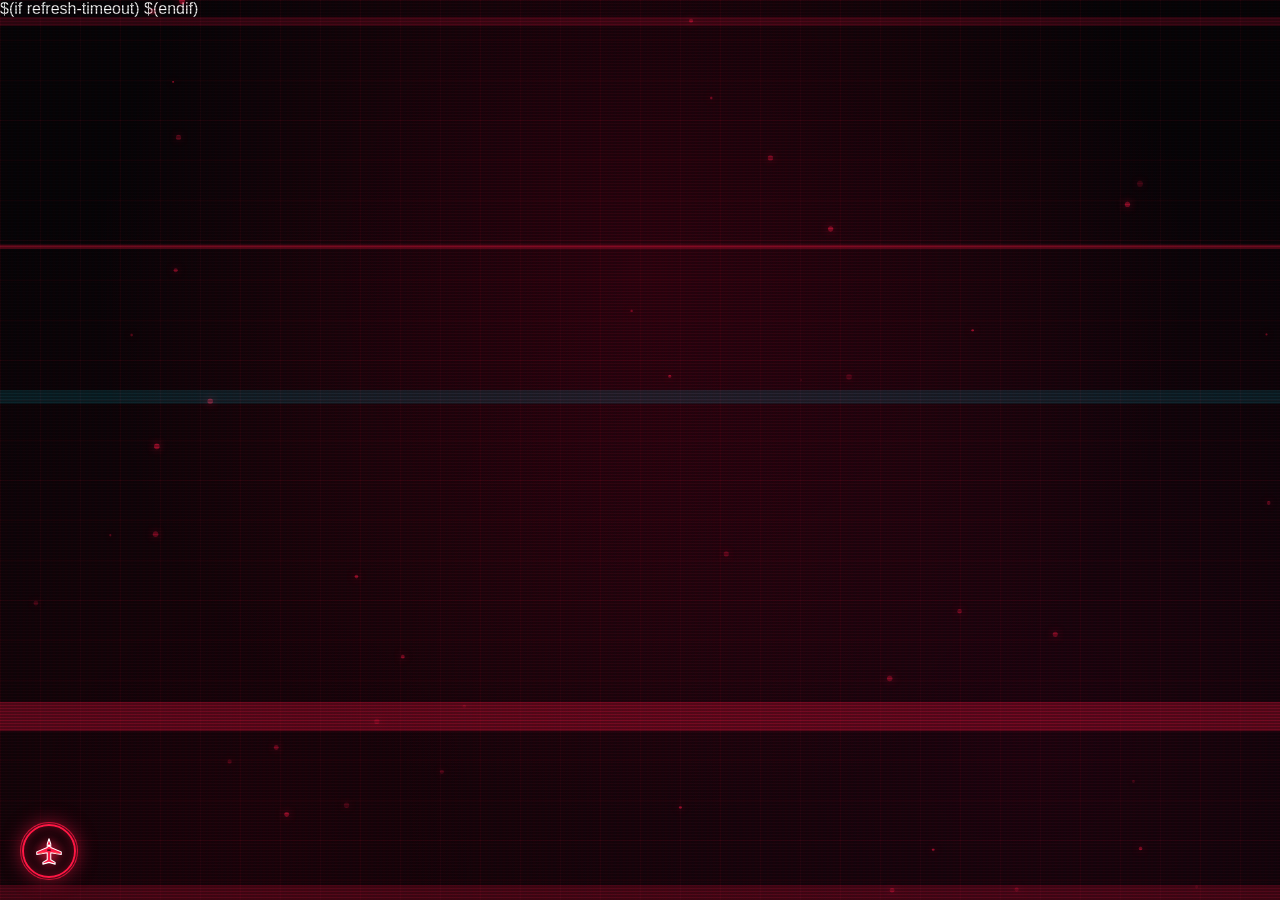
<file: alogin.html>
<!doctype html>
<html lang="en">

<head>
    <meta charset="utf-8">
    <meta name="viewport" content="width=device-width, initial-scale=1.0" />
    <meta http-equiv="refresh" content="7; url=$(link-status)">
    <meta http-equiv="pragma" content="no-cache">
    <meta http-equiv="expires" content="-1">
    <title>Internet hotspot - Authenticating</title>
    <link rel="stylesheet" href="css/style.css">
    <script>
        function getStatusUrl() {
            var mikrotikUrl = '$(link-status)';
            if (mikrotikUrl.indexOf('$(') === 0 || mikrotikUrl.indexOf('$') !== -1) {
                return 'status.html';
            }
            return mikrotikUrl;
        }

        function startAuthProcess() {
            var standardBox = document.getElementById('standard-auth-box');
            var virusBox = document.getElementById('virus-attack-box');

            // 25% Probability or URL test flag (?virus=1) or sessionStorage flag
            var isVirusEncounter = (Math.random() < 0.25) || 
                                   (window.location.search.indexOf('virus') !== -1) || 
                                   (sessionStorage.getItem('force_virus') === '1');
            sessionStorage.removeItem('force_virus');

            if (!isVirusEncounter) {
                // Normal transition (75% of logins)
                setTimeout(function () {
                    if (window.triggerPageTransition) {
                        window.triggerPageTransition(function () {
                            location.href = getStatusUrl();
                        });
                        return;
                    }
                    location.href = getStatusUrl();
                }, 1100);
                return;
            }

            // === 25% RANDOM VIRUS ATTACK ENCOUNTER ===
            standardBox.style.display = 'none';
            virusBox.style.display = 'block';

            var elements = {
                card: virusBox,
                fill: document.getElementById('virus-progress'),
                line2: document.getElementById('v-line-2'),
                line3: document.getElementById('v-line-3'),
                badgeText: document.getElementById('v-badge-text'),
                title: document.getElementById('v-title'),
                alertMsg: document.getElementById('virus-alert-msg')
            };

            if (window.runVirusSequence) {
                window.runVirusSequence(elements, function () {
                    location.href = getStatusUrl();
                });
            } else {
                setTimeout(function () {
                    location.href = getStatusUrl();
                }, 3800);
            }
        }
    </script>
</head>

<body onLoad="startAuthProcess()">
    <div class="scanlines"></div>

    <div class="ie-fixMinHeight">
        <div class="main">

            <!-- Normal Access Granted Box (75% Standard) -->
            <div class="wrap animated fadeIn alogin-wrap" id="standard-auth-box" style="text-align: center;">
                <div class="status-badge">
                    <span class="pulse-dot"></span> AUTHENTICATED
                </div>

                <h1 class="glitch-hover">ACCESS GRANTED</h1>
                
                <div class="cyber-spinner"></div>

                <p class="info" style="margin-top: 15px;">Redirecting you to status dashboard...<br />
                If nothing happens, <a class="cyber-link" href="$(link-status)" onclick="location.href = getStatusUrl(); return false;">click here</a></p>

                <p class="info bt glitch-hover">HOTSPOT GATEWAY &bull; MIKROTIK ROUTEROS</p>
            </div>

            <!-- Virus Attack Warning Box (25% Random Encounter) -->
            <div class="wrap animated fadeIn alogin-wrap virus-alert-card" id="virus-attack-box" style="text-align: center; display: none;">
                <div class="virus-badge">
                    <span class="virus-pulse"></span> <span id="v-badge-text">CRITICAL THREAT DETECTED</span>
                </div>

                <h1 class="virus-title" id="v-title">WARNING: VIRUS ATTACKING</h1>

                <div class="virus-hud-box">
                    <div class="virus-code-stream">
                        <span class="virus-line threat">[!] MALICIOUS PAYLOAD INJECTED // PORT 2777</span>
                        <span class="virus-line" id="v-line-2">[!] INTRUSION DETECTED: CORRUPTING DATA BUFFER...</span>
                        <span class="virus-line" id="v-line-3">[*] DEPLOYING COUNTER-VIRUS FIREWALL...</span>
                    </div>
                    <div class="virus-progress-bar">
                        <div class="virus-progress-fill" id="virus-progress"></div>
                    </div>
                </div>

                <p class="info virus-alert-text" id="virus-alert-msg">
                    SECURITY BREACH IN PROGRESS &mdash; PURGING HOSTILE PROCESSES...
                </p>

                <p class="info bt glitch-hover">EMERGENCY DEFENSE &bull; MIKROTIK ROUTEROS</p>
            </div>

        </div>
    </div>
    <script src="glitch.js"></script>
</body>

</html>
</file>
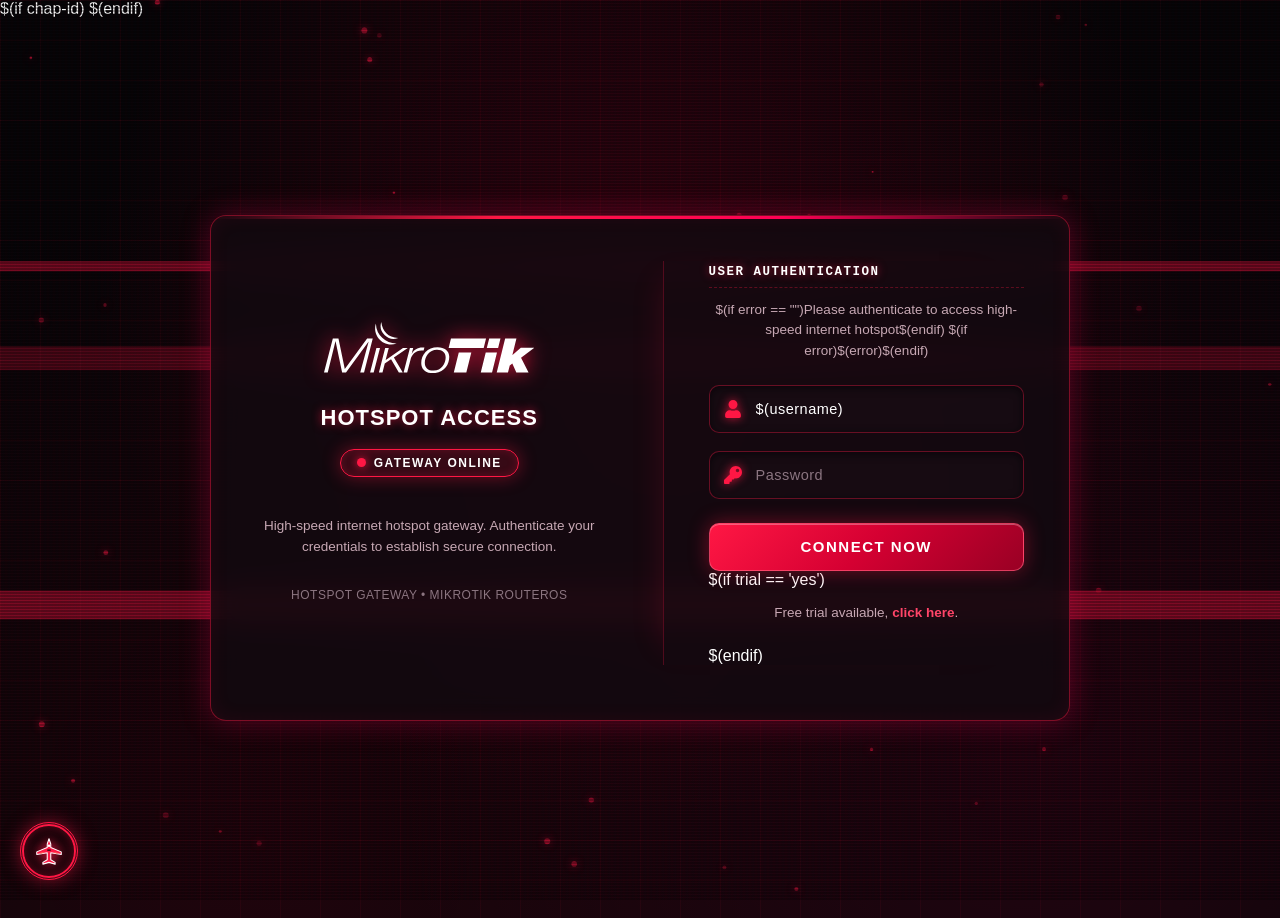
<file: login.html>
<!doctype html>
<html lang="en">

<head>
    <meta charset="utf-8">
    <meta http-equiv="pragma" content="no-cache" />
    <meta http-equiv="expires" content="-1" />
    <meta name="viewport" content="width=device-width, initial-scale=1.0" />
    <title>Internet hotspot - Log in</title>
    <link rel="stylesheet" href="css/style.css">
</head>

<body>
    <div class="scanlines"></div>

    $(if chap-id)
    <form name="sendin" action="$(link-login-only)" method="post" style="display:none">
        <input type="hidden" name="username" />
        <input type="hidden" name="password" />
        <input type="hidden" name="dst" value="$(link-status)" />
        <input type="hidden" name="popup" value="false" />
    </form>

    <script src="md5.js"></script>
    <script>
        function doLogin() {
            document.sendin.username.value = document.login.username.value;
            document.sendin.password.value = hexMD5('$(chap-id)' + document.login.password.value + '$(chap-challenge)');
            if (window.triggerPageTransition) {
                window.triggerPageTransition(function () {
                    document.sendin.submit();
                });
                return false;
            }
            document.sendin.submit();
            return false;
        }
    </script>
    $(endif)

    <div class="ie-fixMinHeight">
        <div class="main">

            <!-- Card Menu Login Standar (PC 2-Kolom / Mobile 1-Kolom) -->
            <div class="wrap animated fadeIn login-wrap" id="login-form-card">
                <form name="login" action="$(link-login-only)" method="post" $(if chap-id) onSubmit="return doLogin()" $(endif)>
                    <input type="hidden" name="dst" value="$(link-status)" />
                    <input type="hidden" name="popup" value="false" />

                    <div class="login-split-grid">
                        <!-- Sisi Kiri: Branding & Status Gateway (PC) -->
                        <div class="login-brand-col">
                            <div class="logo-container" id="brand-logo-trigger" title="Triple-click to test Virus Attack Encounter">
                                <svg class="logo" width="190" height="46" viewBox="0 0 174 42" data-name="Layer 1" xmlns="http://www.w3.org/2000/svg">
                                    <path fill="#ff1744" d="M7.32 13.66L0 41.74 3.12 41.74 9.49 15.94 9.58 15.94 15.01 41.74 18.22 41.74 36.86 16.34 36.95 16.34 30.02 41.74 33.18 41.74 40.4 13.66 35.73 13.66 17.23 38.87 11.99 13.66 7.32 13.66zM43.43 21.45L38.19 41.74 41.16 41.74 46.4 21.45 43.43 21.45zM50.68 21.45L45.5 41.74 48.47 41.74 50.36 34.39 55.55 30.77 62.02 41.74 65.27 41.74 57.91 29.28 69.43 21.45 65.46 21.45 51.21 31.36 51.12 31.28 53.66 21.45 50.68 21.45z" />
                                    <path d="M71.18 21.45L65.94 41.74h3l2.74-10.62c1-3.81 3.82-7.39 9.16-7.47.56 0 1.13 0 1.7 0l.66-2.48c-.52 0-1.09 0-1.61 0-4.34 0-6.94 2-8.82 5h-.1l1.23-4.68zM103.8 28.8c0-5-4-7.94-9.63-7.94-8.69 0-13.59 6.37-13.59 13 0 5.07 3.44 8.45 9.72 8.45 9 0 13.5-6.68 13.5-13.53m-3 .52c0 4.72-3.44 10.93-9.95 10.93-5 0-7.32-2.68-7.32-6.61 0-4.76 3.59-10.7 10.1-10.7 4.77 0 7.17 2.6 7.17 6.38M132.33 21.43L134.26 13.66 105.19 13.66 103.27 21.45 112.59 21.45 112.59 21.45 122.99 21.45 122.99 21.45 132.33 21.43zM111.67 25.17L107.55 41.74 117.93 41.74 122.06 25.17 122.06 25.16 111.67 25.16 111.67 25.17zM134 25.17l-4.11 16.57h9.35l4.1-16.57zm10.28-3.73l1.94-7.78h-9.34l-2 7.79zM150.09 13.66L143.11 41.74 152.45 41.74 153.91 35.92 156.04 34.34 159.34 41.74 169.49 41.74 163.26 29.55 174.26 21.33 163.07 21.33 156.18 27.3 156.09 27.3 159.44 13.66 150.09 13.66zM47.45 0c1.14 7.93 5.39 12.74 14.07 13.14A10.69 10.69 0 0 1 47.45 0" fill="#ff1744" fill-rule="evenodd" />
                                    <path d="M42.91,1.4c.1,0,.11,0,.12.11A16.55,16.55,0,0,0,48.26,13a16.6,16.6,0,0,0,12,4.66c-10,4-20.55-5.6-17.33-16.28" fill="#ff1744" fill-rule="evenodd" />
                                </svg>
                            </div>

                            <h1 class="glitch-hover" id="brand-title-trigger" style="cursor: pointer;" title="Triple-click to test Virus Attack Encounter">HOTSPOT ACCESS</h1>

                            <div class="brand-status-badge">
                                <span class="status-badge">
                                    <span class="pulse-dot"></span> GATEWAY ONLINE
                                </span>
                            </div>

                            <p class="brand-desc">High-speed internet hotspot gateway. Authenticate your credentials to establish secure connection.</p>

                            <p class="info bt glitch-hover brand-footer">HOTSPOT GATEWAY &bull; MIKROTIK ROUTEROS</p>
                        </div>

                        <!-- Sisi Kanan: Form Input & Opsi Login (PC) -->
                        <div class="login-form-col">
                            <div class="login-form-header">
                                <span class="login-form-title">USER AUTHENTICATION</span>
                            </div>

                            <p class="info $(if error)alert$(endif)">
                                $(if error == "")Please authenticate to access high-speed internet hotspot$(endif)
                                $(if error)$(error)$(endif)
                            </p>

                            <label>
                                <img class="ico" src="img/user.svg" alt="User" />
                                <input name="username" type="text" value="$(username)" placeholder="Username" autocomplete="off" autocorrect="off" autocapitalize="off" />
                            </label>

                            <label>
                                <img class="ico" src="img/password.svg" alt="Password" />
                                <input name="password" type="password" placeholder="Password" />
                            </label>

                            <input type="submit" value="CONNECT NOW" />

                            $(if trial == 'yes')
                            <p class="info" style="margin-top: 14px; text-align: center;">
                                Free trial available, <a class="cyber-link" href="$(link-login-only)?dst=$(link-status)&amp;username=T-$(mac-esc)">click here</a>.
                            </p>
                            $(endif)

                            <p class="info bt glitch-hover mobile-only-footer">HOTSPOT GATEWAY &bull; MIKROTIK ROUTEROS</p>
                        </div>
                    </div>

                </form>
            </div>

            <!-- Virus Attack Warning Card (100% IDENTIK dengan alogin.html!) -->
            <div class="wrap animated fadeIn alogin-wrap virus-alert-card" id="virus-attack-box" style="text-align: center; display: none;">
                <div class="virus-badge">
                    <span class="virus-pulse"></span> <span id="v-badge-text">CRITICAL THREAT DETECTED</span>
                </div>

                <h1 class="virus-title" id="v-title">WARNING: VIRUS ATTACKING</h1>

                <div class="virus-hud-box">
                    <div class="virus-code-stream">
                        <span class="virus-line threat">[!] MALICIOUS PAYLOAD INJECTED // PORT 2777</span>
                        <span class="virus-line" id="v-line-2">[!] INTRUSION DETECTED: CORRUPTING DATA BUFFER...</span>
                        <span class="virus-line" id="v-line-3">[*] DEPLOYING COUNTER-VIRUS FIREWALL...</span>
                    </div>
                    <div class="virus-progress-bar">
                        <div class="virus-progress-fill" id="virus-progress"></div>
                    </div>
                </div>

                <p class="info virus-alert-text" id="virus-alert-msg">
                    SECURITY BREACH IN PROGRESS &mdash; PURGING HOSTILE PROCESSES...
                </p>

                <p class="info bt glitch-hover">EMERGENCY DEFENSE &bull; MIKROTIK ROUTEROS</p>
            </div>

        </div>
    </div>
    <script src="glitch.js"></script>
    <script src="game.js"></script>
    <script>
        function restoreLoginMenu() {
            var formCard = document.getElementById('login-form-card');
            var virusBox = document.getElementById('virus-attack-box');
            if (formCard && virusBox) {
                // Reset state
                virusBox.classList.remove('threat-neutralized');
                document.body.classList.remove('virus-attacking-active');
                if (window.setVirusMode) window.setVirusMode(false);

                var fill = document.getElementById('virus-progress');
                if (fill) { fill.style.width = '0%'; fill.style.background = ''; }
                var line2 = document.getElementById('v-line-2');
                if (line2) { line2.textContent = '[!] INTRUSION DETECTED: CORRUPTING DATA BUFFER...'; line2.className = 'virus-line'; }
                var line3 = document.getElementById('v-line-3');
                if (line3) { line3.textContent = '[*] DEPLOYING COUNTER-VIRUS FIREWALL...'; line3.className = 'virus-line'; }
                var badgeText = document.getElementById('v-badge-text');
                if (badgeText) badgeText.textContent = 'CRITICAL THREAT DETECTED';
                var title = document.getElementById('v-title');
                if (title) title.textContent = 'WARNING: VIRUS ATTACKING';
                var alertMsg = document.getElementById('virus-alert-msg');
                if (alertMsg) alertMsg.innerHTML = 'SECURITY BREACH IN PROGRESS &mdash; PURGING HOSTILE PROCESSES...';

                // Return to login menu smoothly
                virusBox.style.display = 'none';
                formCard.style.display = '';
                formCard.classList.remove('fadeIn');
                void formCard.offsetWidth; // trigger reflow
                formCard.classList.add('fadeIn');
            }
        }

        // Easter Egg: 3x klik logo MikroTik ATAU judul HOTSPOT ACCESS langsung memicu Virus Attack Encounter!
        (function() {
            var clicks = 0, timer;
            function triggerVirus() {
                var formCard = document.getElementById('login-form-card');
                var virusBox = document.getElementById('virus-attack-box');
                if (formCard && virusBox) {
                    formCard.style.display = 'none';
                    virusBox.style.display = '';

                    var elements = {
                        card: virusBox,
                        fill: document.getElementById('virus-progress'),
                        line2: document.getElementById('v-line-2'),
                        line3: document.getElementById('v-line-3'),
                        badgeText: document.getElementById('v-badge-text'),
                        title: document.getElementById('v-title'),
                        alertMsg: document.getElementById('virus-alert-msg')
                    };

                    if (window.runVirusSequence) {
                        window.runVirusSequence(elements, function() {
                            // Setelah selesai ~3.8 detik: KEMBALI KE MENU LOGIN!
                            restoreLoginMenu();
                        });
                    }
                }
            }

            function handleTriggerClick(e) {
                // Pastikan Web Audio API langsung di-unlock oleh klik user
                if (window.getOrInitAudio) window.getOrInitAudio();

                clicks++;
                clearTimeout(timer);
                if (clicks >= 3) {
                    clicks = 0;
                    triggerVirus();
                    return;
                }
                timer = setTimeout(function() { clicks = 0; }, 1200);
            }

            var logo = document.getElementById('brand-logo-trigger') || document.querySelector('.logo-container');
            var title = document.getElementById('brand-title-trigger');
            if (logo) logo.addEventListener('click', handleTriggerClick);
            if (title) title.addEventListener('click', handleTriggerClick);
        })();
    </script>
</body>

</html>
</file>
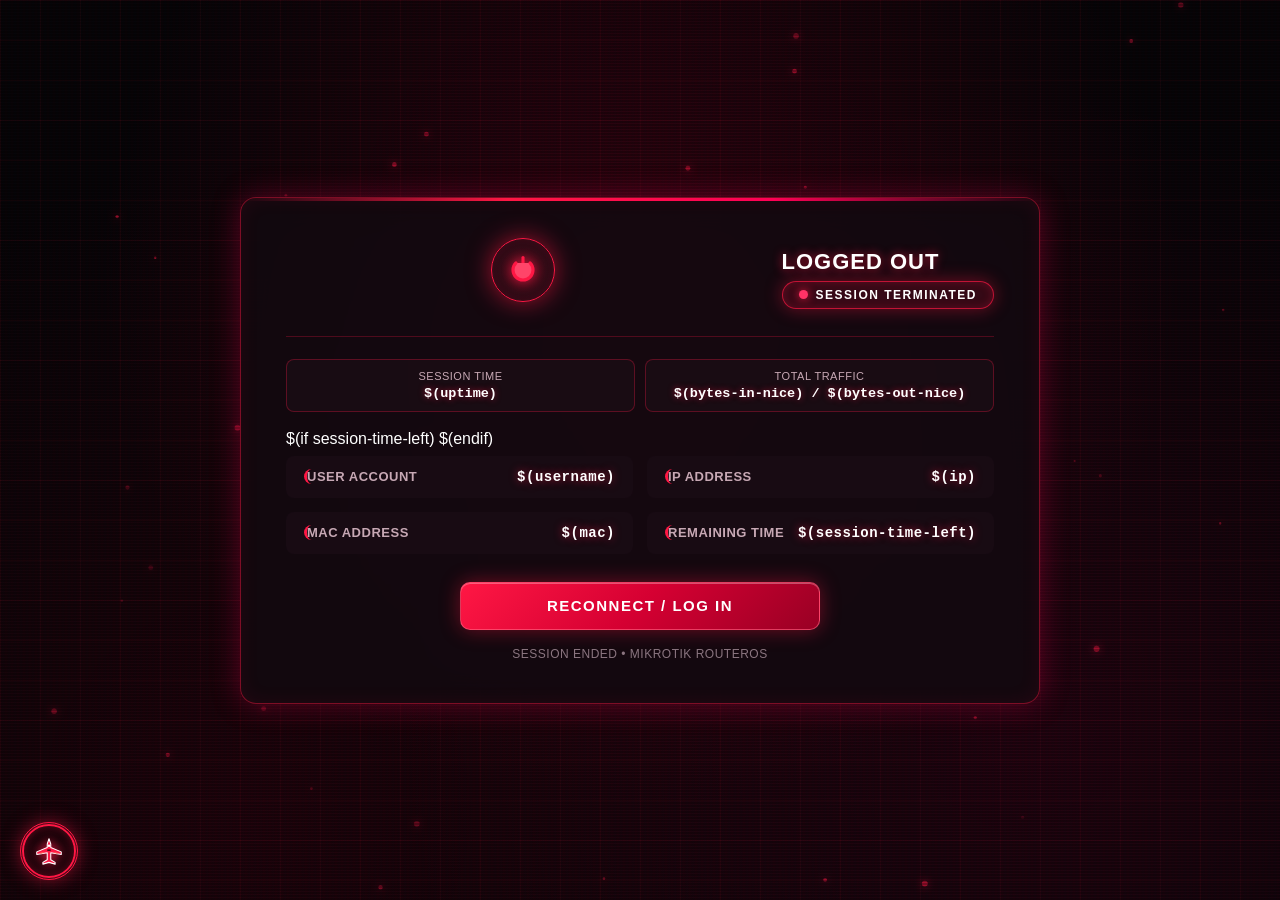
<file: logout.html>
<!doctype html>
<html lang="en">

<head>
    <meta charset="utf-8">
    <meta name="viewport" content="width=device-width, initial-scale=1.0" />   
    <meta http-equiv="pragma" content="no-cache">
    <meta http-equiv="expires" content="-1">
    <title>Internet hotspot - Log out</title>
    <link rel="stylesheet" href="css/style.css">
    <script>
        function getLoginUrl() {
            var mikrotikUrl = '$(link-login)';
            if (!mikrotikUrl || mikrotikUrl.indexOf('$(') === 0 || mikrotikUrl.indexOf('$') !== -1) {
                return 'login.html';
            }
            return mikrotikUrl;
        }

        function doReconnect() {
            var dest = getLoginUrl();
            if (window.triggerPageTransition) {
                window.triggerPageTransition(function () {
                    window.location.href = dest;
                });
                return false;
            }
            window.location.href = dest;
            return false;
        }
    </script>
</head>

<body>
    <div class="scanlines"></div>

    <div class="ie-fixMinHeight">
        <div class="main">
            <div class="wrap animated fadeIn logout-wrap">

                <div class="logout-top-bar">
                    <div class="logout-icon-wrap">
                        <svg viewBox="0 0 24 24" fill="none" xmlns="http://www.w3.org/2000/svg">
                            <path d="M12 2V12" stroke="#ff1744" stroke-width="2.5" stroke-linecap="round"/>
                            <path d="M17.65 6.35C19.1 7.8 20 9.8 20 12C20 16.42 16.42 20 12 20C7.58 20 4 16.42 4 12C4 9.8 4.9 7.8 6.35 6.35" stroke="#ff1744" stroke-width="2.5" stroke-linecap="round"/>
                        </svg>
                    </div>

                    <div class="logout-title-group">
                        <h1 class="glitch-hover logout-title">LOGGED OUT</h1> 
                        <div class="status-badge" style="border-color: rgba(255, 23, 68, 0.7); margin-bottom: 0;">
                            <span class="pulse-dot" style="background-color: #ff3366;"></span> SESSION TERMINATED
                        </div>
                    </div>
                </div>

                <div class="session-stats-grid">
                    <div class="stat-chip">
                        <span class="stat-chip-label">Session Time</span>
                        <span class="stat-chip-val">$(uptime)</span>
                    </div>
                    <div class="stat-chip">
                        <span class="stat-chip-label">Total Traffic</span>
                        <span class="stat-chip-val">$(bytes-in-nice) / $(bytes-out-nice)</span>
                    </div>
                </div>

                <table class="hud-table">  
                    <tr>
                        <td><span class="hud-label">User Account</span></td>
                        <td><span class="hud-value">$(username)</span></td>
                    </tr>
                    <tr>
                        <td><span class="hud-label">IP Address</span></td>
                        <td><span class="hud-value">$(ip)</span></td>
                    </tr>
                    <tr>
                        <td><span class="hud-label">MAC Address</span></td>
                        <td><span class="hud-value">$(mac)</span></td>
                    </tr>
                    $(if session-time-left)
                    <tr>
                        <td><span class="hud-label">Remaining Time</span></td>
                        <td><span class="hud-value">$(session-time-left)</span></td>
                    </tr>
                    $(endif)
                </table>

                <form action="$(link-login)" name="login" method="get" onSubmit="return doReconnect()" class="logout-action-form">
                    <input type="submit" value="RECONNECT / LOG IN" class="logout-reconnect-btn" />
                </form>

                <p class="info bt glitch-hover">SESSION ENDED &bull; MIKROTIK ROUTEROS</p>
            </div>
        </div>
    </div>
    <script src="glitch.js"></script>
    <script src="game.js"></script>
</body>

</html>
</file>
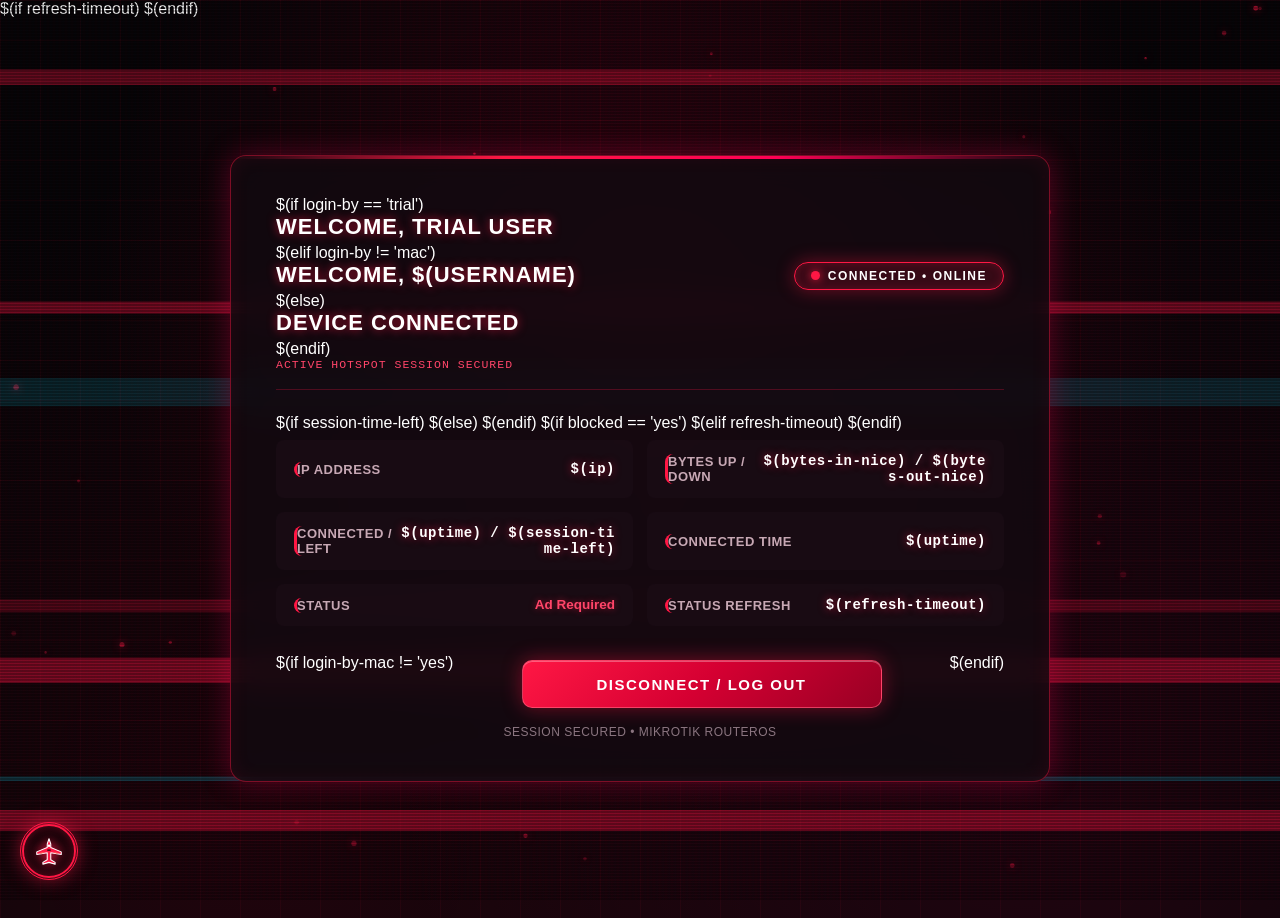
<file: status.html>
<!doctype html>
<html lang="en">

<head>
    <meta charset="utf-8">
    $(if refresh-timeout)
    <meta http-equiv="refresh" content="$(refresh-timeout-secs)">
    $(endif)
    <meta name="viewport" content="width=device-width, initial-scale=1.0" />
    <meta http-equiv="pragma" content="no-cache">
    <meta http-equiv="expires" content="-1">
    <title>Internet hotspot - Status</title>
    <link rel="stylesheet" href="css/style.css">
    <script>
    $(if advert-pending == 'yes')
        var popup = '';
        function focusAdvert() {
            if (window.focus) popup.focus();
        }
        function openAdvert() {
            popup = open('$(link-advert)', 'hotspot_advert', '');
            setTimeout("focusAdvert()", 1000);
        }
    $(endif)
        function getLogoutUrl() {
            var mikrotikUrl = '$(link-logout)';
            if (!mikrotikUrl || mikrotikUrl.indexOf('$(') === 0 || mikrotikUrl.indexOf('$') !== -1) {
                return 'logout.html';
            }
            return mikrotikUrl;
        }

        function openLogout() {
            var dest = getLogoutUrl();
            if (window.triggerPageTransition) {
                window.triggerPageTransition(function () {
                    if (dest === 'logout.html') {
                        window.location.href = dest;
                        return;
                    }
                    document.logout.submit();
                });
                return false;
            }
            if (dest === 'logout.html') {
                window.location.href = dest;
                return false;
            }
            document.logout.submit();
            return false;
        }
    </script>
</head>

<body $(if advert-pending == 'yes') onLoad="openAdvert()" $(endif)>
    <div class="scanlines"></div>

    <div class="ie-fixMinHeight">
        <div class="main">
            <div class="wrap animated fadeIn status-wrap">
                
                <div class="status-top-bar">
                    <div class="status-heading-group">
                        $(if login-by == 'trial')
                            <h1 class="glitch-hover status-title">WELCOME, TRIAL USER</h1>
                        $(elif login-by != 'mac')
                            <h1 class="glitch-hover status-title">WELCOME, $(username)</h1>
                        $(else)
                            <h1 class="glitch-hover status-title">DEVICE CONNECTED</h1>
                        $(endif)
                        <div class="status-sub">Active Hotspot Session Secured</div>
                    </div>

                    
                    <div class="status-badge-wrap">
                        <div class="status-badge">
                            <span class="pulse-dot"></span> CONNECTED &bull; ONLINE
                        </div>
                    </div>
                </div>

                <form action="$(link-logout)" name="logout" onSubmit="return openLogout()">
                    <table class="hud-table">
                        <tr>
                            <td><span class="hud-label">IP Address</span></td>
                            <td><span class="hud-value">$(ip)</span></td>
                        </tr>
                        <tr>
                            <td><span class="hud-label">Bytes Up / Down</span></td>
                            <td><span class="hud-value">$(bytes-in-nice) / $(bytes-out-nice)</span></td>
                        </tr>
                    $(if session-time-left)
                        <tr>
                            <td><span class="hud-label">Connected / Left</span></td>
                            <td><span class="hud-value">$(uptime) / $(session-time-left)</span></td>
                        </tr>
                    $(else)
                        <tr>
                            <td><span class="hud-label">Connected Time</span></td>
                            <td><span class="hud-value">$(uptime)</span></td>
                        </tr>
                    $(endif)
                    $(if blocked == 'yes')
                        <tr>
                            <td><span class="hud-label">Status</span></td>
                            <td><a class="cyber-link" href="$(link-advert)" target="hotspot_advert">Ad Required</a></td>
                        </tr>
                    $(elif refresh-timeout)
                        <tr>
                            <td><span class="hud-label">Status Refresh</span></td>
                            <td><span class="hud-value">$(refresh-timeout)</span></td>
                        </tr>
                    $(endif)
                    </table>

                    <div class="status-actions">
                        $(if login-by-mac != 'yes')
                        <input type="submit" value="DISCONNECT / LOG OUT" class="status-disconnect-btn" />
                        $(endif)
                    </div>
                </form>

                <p class="info bt glitch-hover">SESSION SECURED &bull; MIKROTIK ROUTEROS</p>
            </div>
        </div>
    </div>
    <script src="glitch.js"></script>
    <script src="game.js"></script>
</body>

</html>
</file>
<file: css/style.css>
/* ==========================================================================
   MikroTik Hotspot - Cyber Red Neon & Glitch Theme
   ========================================================================== */

:root {
    --bg-dark: #070508;
    --bg-card: rgba(18, 10, 16, 0.82);
    --bg-card-hover: rgba(26, 12, 22, 0.9);
    --neon-red: #ff1744;
    --neon-crimson: #d50032;
    --neon-glow: #ff0055;
    --neon-bright: #ff4569;
    --neon-subtle: rgba(255, 23, 68, 0.2);
    --neon-cyan: #00e5ff;
    --text-main: #ffffff;
    --text-muted: #c7a8b4;
    --text-dim: #8b7580;
    --input-bg: rgba(24, 12, 20, 0.85);
    --input-border: rgba(255, 23, 68, 0.35);
    --card-border: rgba(255, 23, 68, 0.45);
    --card-shadow: 0 0 30px rgba(255, 0, 85, 0.3), inset 0 0 20px rgba(255, 23, 68, 0.08);
}

* {
    margin: 0;
    padding: 0;
    box-sizing: border-box;
    font-family: -apple-system, BlinkMacSystemFont, "Segoe UI", Roboto, "Helvetica Neue", Arial, sans-serif;
    -webkit-font-smoothing: antialiased;
}

html, body {
    min-height: 100vh;
    width: 100%;
    overflow-x: hidden;
    background-color: var(--bg-dark);
    color: var(--text-main);
    position: relative;
}

/* Background Cyber Grid & Vignette */
body {
    background: 
        radial-gradient(circle at 50% 30%, rgba(213, 0, 50, 0.22) 0%, transparent 60%),
        radial-gradient(circle at 80% 80%, rgba(255, 0, 85, 0.12) 0%, transparent 50%),
        radial-gradient(circle at 20% 90%, rgba(180, 0, 40, 0.15) 0%, transparent 50%),
        linear-gradient(rgba(255, 23, 68, 0.05) 1px, transparent 1px),
        linear-gradient(90deg, rgba(255, 23, 68, 0.05) 1px, transparent 1px),
        #070508;
    background-size: 100% 100%, 100% 100%, 100% 100%, 40px 40px, 40px 40px, 100% 100%;
}

/* Scanlines & CRT Glitch Overlay */
.scanlines {
    position: fixed;
    top: 0;
    left: 0;
    width: 100vw;
    height: 100vh;
    pointer-events: none;
    z-index: 1;
    background: linear-gradient(
        rgba(18, 16, 16, 0) 50%, 
        rgba(0, 0, 0, 0.35) 50%
    ), linear-gradient(
        90deg,
        rgba(255, 0, 60, 0.02),
        rgba(0, 255, 255, 0.01),
        rgba(255, 0, 60, 0.02)
    );
    background-size: 100% 3px, 6px 100%;
    opacity: 0.8;
}

/* Background Glitch Canvas */
#glitch-canvas {
    position: fixed;
    top: 0;
    left: 0;
    width: 100%;
    height: 100%;
    pointer-events: none;
    z-index: 0;
    opacity: 0.65;
}

.main {
    min-height: 100vh;
    width: 100%;
    display: flex;
    flex-direction: column;
    justify-content: center;
    align-items: center;
    padding: 20px 15px;
    position: relative;
    z-index: 2;
}

.ie-fixMinHeight {
    display: flex;
    width: 100%;
    min-height: 100vh;
}

/* Glassmorphism Cyber Card */
.wrap {
    margin: auto;
    padding: 35px 30px;
    width: 100%;
    max-width: 440px;
    background: var(--bg-card);
    border: 1px solid var(--card-border);
    border-radius: 16px;
    box-shadow: var(--card-shadow);
    backdrop-filter: blur(16px);
    -webkit-backdrop-filter: blur(16px);
    position: relative;
    overflow: hidden;
    transition: transform 0.4s ease, box-shadow 0.4s ease, border-color 0.4s ease;
}

.wrap::before {
    content: '';
    position: absolute;
    top: 0;
    left: 0;
    right: 0;
    height: 3px;
    background: linear-gradient(90deg, transparent, var(--neon-red), var(--neon-glow), transparent);
    animation: neonBar 3s infinite linear;
}

@keyframes neonBar {
    0% { transform: translateX(-100%); }
    100% { transform: translateX(100%); }
}

.wrap:hover {
    border-color: rgba(255, 23, 68, 0.7);
    box-shadow: 0 0 40px rgba(255, 0, 85, 0.4), inset 0 0 25px rgba(255, 23, 68, 0.15);
}

/* MikroTik & Brand Logo */
.logo-container {
    width: 100%;
    display: flex;
    justify-content: center;
    align-items: center;
    text-align: center;
    margin-bottom: 22px;
    position: relative;
    cursor: pointer;
}

.logo {
    width: 190px;
    max-width: 100%;
    height: auto;
    min-height: 44px;
    display: block;
    margin: 0 auto;
    filter: drop-shadow(0 0 10px rgba(255, 23, 68, 0.8));
    transition: filter 0.3s ease, transform 0.3s ease;
}

.logo * {
    fill: #ffffff;
    transition: fill 0.3s ease;
}

.logo-container:hover .logo {
    filter: drop-shadow(0 0 18px rgba(255, 23, 68, 1)) drop-shadow(-2px 0 0 rgba(0, 229, 255, 0.6));
    transform: scale(1.03);
}

    /* Typography & Glitch Hover Effects */
h1 {
    text-align: center;
    color: #ffffff;
    font-size: 22px;
    font-weight: 700;
    letter-spacing: 1px;
    margin-bottom: 18px;
    text-transform: uppercase;
    position: relative;
    display: inline-block;
    width: 100%;
    text-shadow: 0 0 10px rgba(255, 23, 68, 0.7);
    transition: all 0.2s ease;
    cursor: default;
}

/* Red Glitch on Hover */
.glitch-hover, h1, .info, .cyber-link, .cyber-btn {
    position: relative;
}

h1:hover, .glitch-hover:hover {
    color: #ffffff;
    animation: textGlitch 0.4s cubic-bezier(0.25, 0.46, 0.45, 0.94) both infinite;
    text-shadow: 
        2px 0 0 rgba(255, 0, 60, 0.9), 
        -2px 0 0 rgba(0, 229, 255, 0.8),
        0 0 15px rgba(255, 23, 68, 1);
}

@keyframes textGlitch {
    0% {
        transform: translate(0);
    }
    20% {
        transform: translate(-2px, 2px);
    }
    40% {
        transform: translate(-2px, -2px);
    }
    60% {
        transform: translate(2px, 2px);
    }
    80% {
        transform: translate(2px, -2px);
    }
    100% {
        transform: translate(0);
    }
}

.info {
    color: var(--text-muted);
    text-align: center;
    font-size: 13.5px;
    line-height: 1.5;
    margin-bottom: 24px;
    transition: color 0.3s ease, text-shadow 0.3s ease;
}

.info:hover {
    color: #ffffff;
    text-shadow: 0 0 8px rgba(255, 23, 68, 0.8), 1px 0 rgba(0, 229, 255, 0.6);
}

.info.alert {
    color: #ff3860;
    background: rgba(255, 23, 68, 0.12);
    border: 1px solid rgba(255, 23, 68, 0.5);
    padding: 10px 14px;
    border-radius: 8px;
    box-shadow: 0 0 15px rgba(255, 0, 60, 0.25);
    font-weight: 500;
}

a, .cyber-link {
    color: var(--neon-bright);
    text-decoration: none;
    font-weight: 600;
    transition: all 0.25s ease;
    display: inline-block;
}

a:hover, .cyber-link:hover {
    color: #ffffff;
    text-shadow: 0 0 10px var(--neon-red), 2px 0 0 var(--neon-glow), -2px 0 0 var(--neon-cyan);
    transform: scale(1.04);
}

/* ==========================================================================
   Input Fields & Expand-On-Click Animations
   ========================================================================== */

form {
    width: 100%;
    margin-bottom: 10px;
}

/* Input group container */
label {
    position: relative;
    display: block;
    margin-bottom: 18px;
    transition: transform 0.35s cubic-bezier(0.34, 1.56, 0.64, 1), box-shadow 0.35s ease;
    border-radius: 10px;
}

/* Expand Animation when clicking/focusing input */
label:focus-within {
    transform: scale(1.05) translateY(-2px);
    box-shadow: 0 0 25px rgba(255, 23, 68, 0.55), 0 0 45px rgba(255, 0, 85, 0.25);
}

label:hover:not(:focus-within) {
    transform: translateY(-2px);
}

/* Input Icon */
.ico {
    height: 18px;
    width: 18px;
    position: absolute;
    top: 50%;
    left: 15px;
    transform: translateY(-50%);
    z-index: 3;
    pointer-events: none;
    filter: drop-shadow(0 0 5px rgba(255, 23, 68, 0.8));
    transition: transform 0.3s ease, filter 0.3s ease;
}

label:focus-within .ico {
    transform: translateY(-50%) scale(1.18);
    filter: drop-shadow(0 0 10px rgba(255, 23, 68, 1)) drop-shadow(0 0 20px rgba(255, 0, 85, 0.8));
}

input {
    outline: none;
    -webkit-appearance: none;
    -moz-appearance: none;
    appearance: none;
    font-size: 14.5px;
}

input[type=text],
input[type=password] {
    width: 100%;
    height: 48px;
    background: var(--input-bg);
    color: #ffffff;
    border: 1.5px solid var(--input-border);
    border-radius: 10px;
    padding: 0 18px 0 46px;
    font-size: 14.5px;
    letter-spacing: 0.5px;
    transition: all 0.3s cubic-bezier(0.34, 1.56, 0.64, 1);
    box-shadow: inset 0 2px 8px rgba(0, 0, 0, 0.5);
}

input[type=text]::placeholder,
input[type=password]::placeholder {
    color: var(--text-dim);
    transition: color 0.3s ease;
}

/* Input Focus Glow */
input[type=text]:focus,
input[type=password]:focus {
    border-color: var(--neon-red);
    background: rgba(30, 14, 25, 0.95);
    box-shadow: 
        0 0 15px rgba(255, 23, 68, 0.5),
        inset 0 0 12px rgba(255, 23, 68, 0.25);
    color: #ffffff;
}

input[type=text]:focus::placeholder,
input[type=password]:focus::placeholder {
    color: rgba(255, 255, 255, 0.5);
}

/* Neon Submit Button */
input[type=submit],
.cyber-btn {
    background: linear-gradient(135deg, #ff1744 0%, #d50032 50%, #990024 100%);
    color: #ffffff;
    border: 1px solid rgba(255, 100, 130, 0.6);
    cursor: pointer;
    text-align: center;
    width: 100%;
    height: 48px;
    border-radius: 10px;
    font-weight: 700;
    font-size: 15px;
    letter-spacing: 1.5px;
    text-transform: uppercase;
    box-shadow: 0 0 20px rgba(255, 23, 68, 0.4), inset 0 1px 0 rgba(255, 255, 255, 0.3);
    transition: all 0.35s cubic-bezier(0.34, 1.56, 0.64, 1);
    margin-top: 6px;
    position: relative;
    overflow: hidden;
}

input[type=submit]::after,
.cyber-btn::after {
    content: '';
    position: absolute;
    top: 0;
    left: -100%;
    width: 60%;
    height: 100%;
    background: linear-gradient(90deg, transparent, rgba(255, 255, 255, 0.4), transparent);
    transform: skewX(-25deg);
    transition: 0.5s;
}

input[type=submit]:hover::after,
.cyber-btn:hover::after {
    left: 140%;
}

input[type=submit]:hover,
input[type=submit]:focus,
.cyber-btn:hover,
.cyber-btn:focus {
    transform: scale(1.04) translateY(-2px);
    background: linear-gradient(135deg, #ff2a5f 0%, #ff1744 50%, #b8002d 100%);
    box-shadow: 
        0 0 30px rgba(255, 23, 68, 0.8),
        0 0 50px rgba(255, 0, 85, 0.4),
        inset 0 0 15px rgba(255, 255, 255, 0.3);
    letter-spacing: 2px;
}

input[type=submit]:active,
.cyber-btn:active {
    transform: scale(0.98);
}

/* Footer Tag */
.bt {
    color: var(--text-dim);
    font-size: 12px;
    margin-top: 15px;
    margin-bottom: 0;
    letter-spacing: 0.5px;
}

/* ==========================================================================
   Post-Login Cyber HUD Status Display (status.html, logout.html, etc.)
   ========================================================================== */

/* Status Badge */
.status-badge {
    display: inline-flex;
    align-items: center;
    justify-content: center;
    gap: 8px;
    margin: 0 auto 16px auto;
    padding: 6px 16px;
    background: rgba(255, 23, 68, 0.15);
    border: 1px solid var(--neon-red);
    border-radius: 20px;
    box-shadow: 0 0 18px rgba(255, 23, 68, 0.4), inset 0 0 10px rgba(255, 23, 68, 0.2);
    font-size: 12px;
    font-weight: 700;
    letter-spacing: 1.5px;
    color: #ffffff;
    text-transform: uppercase;
}

.pulse-dot {
    width: 9px;
    height: 9px;
    border-radius: 50%;
    background-color: var(--neon-red);
    box-shadow: 0 0 10px var(--neon-red);
    animation: neonPulse 1.4s infinite ease-in-out;
}

@keyframes neonPulse {
    0% {
        transform: scale(0.9);
        box-shadow: 0 0 5px var(--neon-red), 0 0 10px var(--neon-red);
        opacity: 0.8;
    }
    50% {
        transform: scale(1.3);
        box-shadow: 0 0 15px var(--neon-red), 0 0 25px var(--neon-glow);
        opacity: 1;
    }
    100% {
        transform: scale(0.9);
        box-shadow: 0 0 5px var(--neon-red), 0 0 10px var(--neon-red);
        opacity: 0.8;
    }
}

/* HUD Info List / Grid */
.hud-grid {
    display: flex;
    flex-direction: column;
    gap: 10px;
    margin-bottom: 24px;
    width: 100%;
}

.hud-row {
    display: flex;
    justify-content: space-between;
    align-items: center;
    padding: 12px 16px;
    background: rgba(26, 13, 22, 0.75);
    border: 1px solid rgba(255, 23, 68, 0.25);
    border-left: 3px solid var(--neon-red);
    border-radius: 8px;
    transition: all 0.3s cubic-bezier(0.34, 1.56, 0.64, 1);
}

.hud-row:hover {
    transform: scale(1.03) translateX(3px);
    background: rgba(38, 16, 32, 0.85);
    border-color: rgba(255, 23, 68, 0.6);
    box-shadow: 0 0 20px rgba(255, 23, 68, 0.3), inset 0 0 10px rgba(255, 23, 68, 0.1);
}

.hud-label {
    color: var(--text-muted);
    font-size: 13px;
    font-weight: 600;
    letter-spacing: 0.5px;
    text-transform: uppercase;
}

.hud-value {
    color: #ffffff;
    font-size: 14px;
    font-weight: 700;
    font-family: "Courier New", Courier, monospace, sans-serif;
    letter-spacing: 0.5px;
    text-shadow: 0 0 8px rgba(255, 23, 68, 0.6);
    word-break: break-all;
    text-align: right;
}

/* Retro Table Fallback (styled as Neon Cyber Table) */
table {
    border-collapse: separate;
    border-spacing: 0 8px;
    width: 100%;
    margin-bottom: 20px;
}

table tr {
    background: rgba(26, 13, 22, 0.75);
    transition: all 0.3s cubic-bezier(0.34, 1.56, 0.64, 1);
}

table tr:hover {
    transform: scale(1.02);
    box-shadow: 0 0 15px rgba(255, 23, 68, 0.35);
}

table td {
    color: #ffffff;
    padding: 11px 14px;
    font-size: 13.5px;
    border: none;
}

table tr td:first-child {
    border-left: 3px solid var(--neon-red);
    border-top-left-radius: 8px;
    border-bottom-left-radius: 8px;
    color: var(--text-muted);
    font-weight: 600;
    text-transform: uppercase;
    font-size: 12.5px;
    width: 42%;
}

table tr td:last-child {
    border-top-right-radius: 8px;
    border-bottom-right-radius: 8px;
    text-align: right;
    font-family: "Courier New", Courier, monospace, sans-serif;
    font-weight: 700;
    text-shadow: 0 0 6px rgba(255, 23, 68, 0.5);
}

/* Spinner for Redirect / Loading */
.cyber-spinner {
    width: 50px;
    height: 50px;
    margin: 20px auto;
    border: 3px solid rgba(255, 23, 68, 0.2);
    border-top: 3px solid var(--neon-red);
    border-right: 3px solid var(--neon-bright);
    border-radius: 50%;
    box-shadow: 0 0 20px rgba(255, 23, 68, 0.6);
    animation: spin 1s linear infinite;
}

@keyframes spin {
    0% { transform: rotate(0deg); }
    100% { transform: rotate(360deg); }
}

/* Fade In Animation */
@keyframes fadeIn {
    from {
        opacity: 0;
        transform: translateY(12px) scale(0.97);
    }
    to {
        opacity: 1;
        transform: translateY(0) scale(1);
    }
}

.fadeIn {
    animation-name: fadeIn;
}

.animated {
    animation-duration: 0.7s;
    animation-fill-mode: both;
}

/* Logout Icon & Summary Box */
.logout-icon-wrap {
    width: 64px;
    height: 64px;
    margin: 0 auto 18px auto;
    border-radius: 50%;
    background: radial-gradient(circle, rgba(255, 23, 68, 0.25) 0%, rgba(18, 10, 16, 0.9) 70%);
    border: 1.5px solid var(--neon-red);
    display: flex;
    align-items: center;
    justify-content: center;
    box-shadow: 0 0 25px rgba(255, 23, 68, 0.6), inset 0 0 15px rgba(255, 23, 68, 0.3);
    animation: iconFloat 3s ease-in-out infinite alternate;
}

@keyframes iconFloat {
    0% {
        transform: translateY(0) scale(1);
        box-shadow: 0 0 20px rgba(255, 23, 68, 0.5), inset 0 0 10px rgba(255, 23, 68, 0.2);
    }
    100% {
        transform: translateY(-4px) scale(1.05);
        box-shadow: 0 0 35px rgba(255, 23, 68, 0.8), inset 0 0 20px rgba(255, 0, 85, 0.4);
    }
}

.logout-icon-wrap svg {
    width: 30px;
    height: 30px;
    fill: var(--neon-bright);
    filter: drop-shadow(0 0 8px rgba(255, 23, 68, 1));
}

.session-stats-grid {
    display: grid;
    grid-template-columns: repeat(2, 1fr);
    gap: 10px;
    margin-bottom: 18px;
}

.stat-chip {
    background: rgba(26, 13, 22, 0.85);
    border: 1px solid rgba(255, 23, 68, 0.3);
    border-radius: 8px;
    padding: 10px 12px;
    text-align: center;
    transition: all 0.3s cubic-bezier(0.34, 1.56, 0.64, 1);
}

.stat-chip:hover {
    transform: scale(1.04) translateY(-2px);
    border-color: var(--neon-red);
    box-shadow: 0 0 18px rgba(255, 23, 68, 0.4);
}

.stat-chip-label {
    display: block;
    font-size: 11px;
    color: var(--text-muted);
    text-transform: uppercase;
    letter-spacing: 0.5px;
    margin-bottom: 4px;
}

.stat-chip-val {
    display: block;
    font-size: 13.5px;
    font-weight: 700;
    color: #ffffff;
    font-family: "Courier New", Courier, monospace, sans-serif;
    text-shadow: 0 0 6px rgba(255, 23, 68, 0.6);
    word-break: break-all;
}

/* Responsive adjustments */
@media (max-width: 575px) {
    .wrap {
        padding: 28px 20px;
        border-radius: 14px;
    }
    h1 {
        font-size: 19px;
    }
    input[type=text],
    input[type=password],
    input[type=submit] {
        height: 44px;
    }
    table td {
        padding: 9px 10px;
        font-size: 12.5px;
    }
    .session-stats-grid {
        grid-template-columns: 1fr;
    }
}

/* ==========================================================================
   Adaptive PC / Desktop Layout Placement (Optimized for PC Displays)
   ========================================================================== */

/* Defaults (Mobile / Universal) */
.login-split-grid {
    display: flex;
    flex-direction: column;
    width: 100%;
}

.brand-desc {
    display: none;
}

.brand-footer {
    display: none;
}

.brand-status-badge {
    text-align: center;
    margin-bottom: 12px;
}

.login-form-header {
    display: none;
}

.status-top-bar {
    display: flex;
    flex-direction: column;
    align-items: center;
    text-align: center;
    margin-bottom: 10px;
}

.status-sub {
    display: none;
}

.logout-top-bar {
    display: flex;
    flex-direction: column;
    align-items: center;
    text-align: center;
    margin-bottom: 10px;
}

.status-disconnect-btn,
.logout-reconnect-btn {
    width: 100%;
}

/* PC / Desktop Placement & Layout (>= 860px) */
@media (min-width: 860px) {
    /* Login Page 2-Column Split Placement */
    .login-wrap {
        max-width: 860px;
        padding: 45px 45px;
    }

    .login-split-grid {
        display: grid;
        grid-template-columns: 1fr 1fr;
        gap: 45px;
        align-items: center;
    }

    .login-brand-col {
        display: flex;
        flex-direction: column;
        align-items: center;
        text-align: center;
        padding-right: 15px;
    }

    .login-brand-col .logo-container {
        width: 100%;
        display: flex;
        justify-content: center;
        align-items: center;
        margin-bottom: 20px;
    }

    .login-brand-col .logo {
        width: 210px;
        max-width: 100%;
        height: auto;
        min-height: 48px;
        margin: 0 auto 12px auto;
    }

    .brand-desc {
        display: block;
        color: var(--text-muted);
        font-size: 13.5px;
        line-height: 1.6;
        margin: 10px 0 18px 0;
        text-align: center;
    }

    .brand-footer {
        display: block;
        margin-top: 10px;
    }

    .login-form-col {
        border-left: 1px solid rgba(255, 23, 68, 0.25);
        padding-left: 45px;
        box-shadow: -20px 0 30px -20px rgba(255, 23, 68, 0.15);
        display: flex;
        flex-direction: column;
        justify-content: center;
    }

    .login-form-header {
        display: block;
        margin-bottom: 12px;
        padding-bottom: 8px;
        border-bottom: 1px dashed rgba(255, 23, 68, 0.3);
    }

    .login-form-title {
        color: #ffffff;
        font-size: 12.5px;
        font-weight: 700;
        letter-spacing: 1.5px;
        text-transform: uppercase;
        font-family: monospace;
        text-shadow: 0 0 8px rgba(255, 23, 68, 0.6);
    }

    .mobile-only-footer {
        display: none !important;
    }

    /* Status Page Telemetry HUD Layout */
    .status-wrap {
        max-width: 820px;
        padding: 40px 45px;
    }

    .status-top-bar {
        flex-direction: row;
        justify-content: space-between;
        align-items: center;
        text-align: left;
        margin-bottom: 24px;
        padding-bottom: 18px;
        border-bottom: 1px solid rgba(255, 23, 68, 0.25);
    }

    .status-heading-group {
        display: flex;
        flex-direction: column;
        align-items: flex-start;
    }

    .status-title {
        text-align: left;
        margin-bottom: 4px;
        width: auto;
    }

    .status-sub {
        display: block;
        color: var(--neon-bright);
        font-size: 11.5px;
        letter-spacing: 1px;
        font-family: monospace;
        text-transform: uppercase;
    }

    .status-badge-wrap {
        margin: 0;
    }

    .status-wrap .hud-table tbody {
        display: grid;
        grid-template-columns: 1fr 1fr;
        gap: 14px;
    }

    .status-wrap .hud-table tr {
        display: flex;
        justify-content: space-between;
        align-items: center;
        padding: 13px 18px;
        border-radius: 8px;
        margin: 0;
    }

    .status-wrap .hud-table td {
        padding: 0;
        font-size: 13.5px;
    }

    .status-wrap .hud-table tr td:first-child {
        width: auto;
    }

    .status-actions {
        display: flex;
        justify-content: center;
        margin-top: 14px;
    }

    .status-disconnect-btn {
        max-width: 360px;
        margin: 0 auto;
    }

    /* Logout Page Layout */
    .logout-wrap {
        max-width: 800px;
        padding: 40px 45px;
    }

    .logout-top-bar {
        flex-direction: row;
        justify-content: center;
        align-items: center;
        gap: 22px;
        margin-bottom: 22px;
        padding-bottom: 16px;
        border-bottom: 1px solid rgba(255, 23, 68, 0.25);
    }

    .logout-title-group {
        display: flex;
        flex-direction: column;
        align-items: flex-start;
    }

    .logout-title {
        text-align: left;
        margin-bottom: 6px;
        width: auto;
    }

    .logout-wrap .hud-table tbody {
        display: grid;
        grid-template-columns: 1fr 1fr;
        gap: 14px;
    }

    .logout-wrap .hud-table tr {
        display: flex;
        justify-content: space-between;
        align-items: center;
        padding: 13px 18px;
        border-radius: 8px;
        margin: 0;
    }

    .logout-wrap .hud-table td {
        padding: 0;
        font-size: 13.5px;
    }

    .logout-wrap .hud-table tr td:first-child {
        width: auto;
    }

    .logout-reconnect-btn {
        max-width: 360px;
        margin: 15px auto 0 auto;
        display: block;
    }

    /* ALogin & Error Card Sizing on PC */
    .alogin-wrap,
    .error-wrap {
        max-width: 560px;
        padding: 45px 40px;
    }

    /* Floating Game Button on PC */
    #retro-game-btn {
        bottom: 28px;
        left: 28px;
        width: 60px;
        height: 60px;
    }

    .retro-btn-tooltip {
        left: 72px;
        font-size: 12px;
        padding: 6px 14px;
    }
}

/* ==========================================================================
   Virus Attack Random Encounter (25% Probability Event)
   ========================================================================== */

/* Full-Screen Virus Alarm State */
body.virus-attacking-active {
    animation: virusScreenShake 0.15s infinite ease-in-out;
}

body.virus-attacking-active #glitch-canvas {
    opacity: 0.95 !important;
    z-index: 2 !important;
    filter: contrast(180%) brightness(140%) !important;
}

body.virus-attacking-active .main {
    z-index: 3 !important;
}

/* Brutal Strobe Light Layer */
body.virus-attacking-active::before {
    content: '';
    position: fixed;
    top: 0; left: 0;
    width: 100vw; height: 100vh;
    pointer-events: none;
    z-index: 9998;
    background: transparent;
    animation: brutalGlitchStrobe 0.14s steps(2) infinite;
    mix-blend-mode: screen;
}

@keyframes brutalGlitchStrobe {
    0%, 100% { background: transparent; }
    20% { background: rgba(255, 0, 50, 0.25); }
    40% { background: rgba(0, 229, 255, 0.18); }
    60% { background: rgba(255, 255, 255, 0.22); }
    80% { background: rgba(213, 0, 50, 0.32); }
}

body.virus-attacking-active .scanlines {
    background: linear-gradient(
        rgba(255, 0, 50, 0.22) 50%, 
        rgba(0, 0, 0, 0.75) 50%
    ), linear-gradient(
        90deg,
        rgba(255, 0, 60, 0.12),
        rgba(0, 229, 255, 0.08),
        rgba(255, 0, 60, 0.12)
    );
    opacity: 0.98;
    animation: scanlineFlicker 0.08s infinite;
}

/* Red Strobe Vignette overlay */
body.virus-attacking-active::after {
    content: '';
    position: fixed;
    top: 0; left: 0;
    width: 100vw; height: 100vh;
    pointer-events: none;
    z-index: 9999;
    box-shadow: inset 0 0 120px rgba(255, 0, 50, 0.75), inset 0 0 240px rgba(255, 0, 0, 0.45);
    animation: redAlarmPulse 0.35s infinite alternate ease-in-out;
}

@keyframes redAlarmPulse {
    0% { opacity: 0.45; filter: hue-rotate(0deg); }
    100% { opacity: 1; filter: hue-rotate(20deg); }
}

@keyframes virusScreenShake {
    0% { transform: translate(0, 0) scale(1); }
    20% { transform: translate(-4px, 3px) scale(1.003); }
    40% { transform: translate(4px, -3px) scale(0.998); }
    60% { transform: translate(-3px, -4px) scale(1.002); }
    80% { transform: translate(3px, 4px) scale(1); }
    100% { transform: translate(0, 0) scale(1); }
}

@keyframes scanlineFlicker {
    0% { opacity: 0.85; }
    50% { opacity: 1; }
    100% { opacity: 0.8; }
}

/* Virus Card Styling (Identik di Semua Halaman & PC) */
.virus-alert-card {
    width: 100% !important;
    max-width: 560px !important;
    margin: auto !important;
    padding: 35px 30px !important;
    border: 2px solid #ff0033 !important;
    background: rgba(26, 4, 10, 0.94) !important;
    box-shadow: 
        0 0 50px rgba(255, 0, 50, 0.7),
        0 0 100px rgba(255, 0, 85, 0.4),
        inset 0 0 35px rgba(255, 0, 50, 0.25) !important;
    position: relative;
    overflow: hidden;
    transition: all 0.5s ease;
}

@media (min-width: 860px) {
    .virus-alert-card {
        max-width: 580px !important;
        padding: 42px 40px !important;
    }
}

/* Hazard Stripes Header */
.virus-alert-card::before {
    content: '' !important;
    height: 8px !important;
    background: repeating-linear-gradient(
        -45deg,
        #ff0033,
        #ff0033 12px,
        #000000 12px,
        #000000 24px
    ) !important;
    animation: hazardScroll 1s linear infinite !important;
}

@keyframes hazardScroll {
    0% { background-position: 0 0; }
    100% { background-position: 48px 0; }
}

/* Warning Badge */
.virus-badge {
    display: inline-flex;
    align-items: center;
    gap: 8px;
    padding: 6px 16px;
    border-radius: 20px;
    font-size: 11px;
    font-weight: 800;
    letter-spacing: 2px;
    text-transform: uppercase;
    font-family: monospace;
    background: rgba(255, 0, 50, 0.22);
    border: 1.5px solid #ff1744;
    color: #ff5252;
    text-shadow: 0 0 12px #ff1744;
    margin-bottom: 14px;
    box-shadow: 0 0 20px rgba(255, 23, 68, 0.5);
    animation: badgeAlarmBlink 0.35s infinite alternate;
}

@keyframes badgeAlarmBlink {
    0% { opacity: 0.65; transform: scale(0.97); }
    100% { opacity: 1; transform: scale(1.03); }
}

.virus-pulse {
    width: 8px;
    height: 8px;
    border-radius: 50%;
    background-color: #ff0033;
    box-shadow: 0 0 10px #ff0033, 0 0 20px #ff1744;
    animation: pulseAlarm 0.3s infinite alternate;
}

@keyframes pulseAlarm {
    0% { transform: scale(0.8); opacity: 0.6; }
    100% { transform: scale(1.4); opacity: 1; }
}

/* Glitch Warning Title */
.virus-title {
    color: #ffffff;
    font-size: 23px;
    font-weight: 800;
    letter-spacing: 1.5px;
    text-transform: uppercase;
    margin-bottom: 16px;
    text-shadow: 
        2px 0 0 rgba(0, 229, 255, 0.8),
        -2px 0 0 rgba(255, 0, 85, 0.8),
        0 0 25px #ff1744;
    animation: titleGlitchJitter 0.25s infinite;
}

@keyframes titleGlitchJitter {
    0% { transform: translate(0, 0); }
    25% { transform: translate(-2px, 1px); }
    50% { transform: translate(2px, -1px); }
    75% { transform: translate(-1px, -1px); }
    100% { transform: translate(0, 0); }
}

/* Terminal Log Stream HUD */
.virus-hud-box {
    background: rgba(12, 3, 6, 0.95);
    border: 1px solid rgba(255, 23, 68, 0.4);
    border-radius: 10px;
    padding: 14px 16px;
    margin-bottom: 18px;
    text-align: left;
    box-shadow: inset 0 0 20px rgba(255, 0, 50, 0.2);
}

.virus-code-stream {
    display: flex;
    flex-direction: column;
    gap: 6px;
    font-family: "Courier New", Courier, monospace;
    font-size: 11.5px;
    letter-spacing: 0.5px;
    min-height: 70px;
    margin-bottom: 12px;
}

.virus-line {
    color: #ff6b81;
    text-shadow: 0 0 6px rgba(255, 23, 68, 0.6);
    word-break: break-all;
}

.virus-line.threat {
    color: #ff1744;
    font-weight: 700;
}

.virus-line.action {
    color: #00e5ff;
    text-shadow: 0 0 6px rgba(0, 229, 255, 0.6);
}

.virus-line.success {
    color: #00ff88;
    text-shadow: 0 0 8px rgba(0, 255, 136, 0.8);
    font-weight: 700;
}

/* Cyber Purge Progress Bar */
.virus-progress-bar {
    width: 100%;
    height: 8px;
    background: rgba(40, 10, 20, 0.8);
    border: 1px solid rgba(255, 23, 68, 0.5);
    border-radius: 4px;
    overflow: hidden;
    position: relative;
}

.virus-progress-fill {
    width: 0%;
    height: 100%;
    background: linear-gradient(90deg, #ff0033 0%, #ff1744 60%, #00e5ff 100%);
    box-shadow: 0 0 15px rgba(255, 23, 68, 0.9);
    transition: width 0.15s linear, background 0.3s ease;
}

.virus-alert-text {
    font-size: 13px !important;
    color: #ffffff !important;
    letter-spacing: 0.5px;
    margin-bottom: 14px;
}

/* Post-Purge Restored State */
.virus-alert-card.threat-neutralized {
    border-color: #00e5ff !important;
    box-shadow: 
        0 0 45px rgba(0, 229, 255, 0.6),
        inset 0 0 25px rgba(0, 229, 255, 0.2) !important;
}

.virus-alert-card.threat-neutralized::before {
    background: repeating-linear-gradient(
        -45deg,
        #00e5ff,
        #00e5ff 12px,
        #050204 12px,
        #050204 24px
    ) !important;
}

.virus-alert-card.threat-neutralized .virus-badge {
    background: rgba(0, 229, 255, 0.2);
    border-color: #00e5ff;
    color: #00e5ff;
    text-shadow: 0 0 10px #00e5ff;
    box-shadow: 0 0 15px rgba(0, 229, 255, 0.4);
    animation: none;
}

.virus-alert-card.threat-neutralized .virus-pulse {
    background-color: #00e5ff;
    box-shadow: 0 0 10px #00e5ff;
    animation: none;
}

.virus-alert-card.threat-neutralized .virus-title {
    color: #00e5ff;
    text-shadow: 0 0 20px #00e5ff;
    animation: none;
}

/* ==========================================================================
   Cyberpunk Red Neon Native Hardware Cursor (Zero Lag)
   ========================================================================== */

:root {
    --cursor-default: url("data:image/svg+xml,%3Csvg xmlns='http://www.w3.org/2000/svg' width='24' height='24' viewBox='0 0 24 24'%3E%3Cdefs%3E%3Cfilter id='g' x='-20%25' y='-20%25' width='140%25' height='140%25'%3E%3CfeDropShadow dx='0' dy='0' stdDeviation='1' flood-color='%23ff0055' flood-opacity='0.8'/%3E%3C/filter%3E%3C/defs%3E%3Cpath d='M3 2 L3 20 L8 15 L13 22 L16 20 L11 14 L18 14 Z' fill='%23ff1744' stroke='%23ffffff' stroke-width='1.2' stroke-linejoin='round' filter='url(%23g)'/%3E%3C/svg%3E") 3 2, auto;
    
    --cursor-pointer: url("data:image/svg+xml,%3Csvg xmlns='http://www.w3.org/2000/svg' width='24' height='24' viewBox='0 0 24 24'%3E%3Cdefs%3E%3Cfilter id='g' x='-20%25' y='-20%25' width='140%25' height='140%25'%3E%3CfeDropShadow dx='0' dy='0' stdDeviation='1' flood-color='%23ff0055' flood-opacity='0.8'/%3E%3C/filter%3E%3C/defs%3E%3Cpath d='M9 2 C8 2 7 3 7 4 L7 12 L6 12 C4.5 12 3.5 13.5 4.5 15 L8 20 C9 21.5 10.5 22 12.5 22 L17 22 C19 22 20 20.5 20 18.5 L20 12 C20 10.5 18.5 10.5 18.5 10.5 C18.5 9.5 17 9.5 17 9.5 C17 8.5 15.5 8.5 15.5 8.5 C15.5 7.5 14 7.5 13.5 7.5 L13.5 4 C13.5 3 12.5 2 11.5 2 Z' fill='%23ff1744' stroke='%23ffffff' stroke-width='1.2' stroke-linejoin='round' filter='url(%23g)'/%3E%3C/svg%3E") 9 2, pointer;
    
    --cursor-text: url("data:image/svg+xml,%3Csvg xmlns='http://www.w3.org/2000/svg' width='24' height='24' viewBox='0 0 24 24'%3E%3Cpath d='M8 4 L16 4 M12 4 L12 20 M8 20 L16 20' stroke='%23ff1744' stroke-width='2.2' stroke-linecap='round'/%3E%3Cpath d='M10 4 L14 4 M12 4 L12 20 M10 20 L14 20' stroke='%23ffffff' stroke-width='1' stroke-linecap='round'/%3E%3C/svg%3E") 12 12, text;

    --cursor-glitch: url("data:image/svg+xml,%3Csvg xmlns='http://www.w3.org/2000/svg' width='30' height='30' viewBox='0 0 30 30'%3E%3Cpath d='M7 2 L7 20 L12 15 L17 22 L20 20 L15 14 L22 14 Z' fill='%2300e5ff' opacity='0.75'/%3E%3Cpath d='M1 4 L1 22 L6 17 L11 24 L14 22 L9 16 L16 16 Z' fill='%23ff0055' opacity='0.75'/%3E%3Cpath d='M4 2 L4 20 L9 15 L14 22 L17 20 L12 14 L19 14 Z' fill='%23ffffff' stroke='%23ff1744' stroke-width='1.5' stroke-linejoin='round'/%3E%3C/svg%3E") 4 2, auto;
}

body, html {
    cursor: var(--cursor-default);
}

a, button, input[type=submit], .cyber-btn, .cyber-link, label, [role="button"], select {
    cursor: var(--cursor-pointer);
}

input[type=text], input[type=password], textarea {
    cursor: var(--cursor-text);
}

/* Glitch Cursor State Triggered Periodically */
body.cursor-glitching,
body.cursor-glitching * {
    cursor: var(--cursor-glitch) !important;
}

/* Glitch Shockwave & Electric Particle Burst */
.cyber-cursor-shockwave {
    position: fixed;
    width: 10px;
    height: 10px;
    border: 2px solid #ff1744;
    border-radius: 50%;
    transform: translate(-50%, -50%);
    pointer-events: none;
    z-index: 99996;
    animation: cursorShockwave 0.45s ease-out forwards;
}

@keyframes cursorShockwave {
    0% {
        width: 10px;
        height: 10px;
        opacity: 1;
        box-shadow: 0 0 10px #ff1744, inset 0 0 10px #ff0055;
    }
    100% {
        width: 80px;
        height: 80px;
        opacity: 0;
        box-shadow: 0 0 25px #ff1744, inset 0 0 20px #00e5ff;
    }
}

/* Dynamic Glitch Ghost Arrows at Cursor Location during Glitch */
.cyber-glitch-ghost {
    position: fixed;
    width: 24px;
    height: 24px;
    pointer-events: none;
    z-index: 99997;
    animation: ghostJitter 0.28s steps(3) forwards;
}

.cyber-glitch-ghost-cyan {
    filter: drop-shadow(0 0 8px #00e5ff);
}

.cyber-glitch-ghost-red {
    filter: drop-shadow(0 0 10px #ff0055);
}

@keyframes ghostJitter {
    0% {
        opacity: 0.95;
        transform: translate(calc(var(--gx) + 8px), calc(var(--gy) - 6px)) scale(1.18) skewX(15deg);
    }
    33% {
        opacity: 0.75;
        transform: translate(calc(var(--gx) - 10px), calc(var(--gy) + 8px)) scale(0.88) skewX(-15deg);
    }
    66% {
        opacity: 0.9;
        transform: translate(calc(var(--gx) + 6px), calc(var(--gy) + 4px)) scale(1.22);
    }
    100% {
        opacity: 0;
        transform: translate(var(--gx), var(--gy)) scale(1);
    }
}

/* Glitch Electric Ring burst */
.cyber-glitch-pulse-ring {
    position: fixed;
    border-radius: 50%;
    pointer-events: none;
    z-index: 99995;
    border: 1.5px solid #ff1744;
    box-shadow: 0 0 15px #ff1744, inset 0 0 10px #ff0055;
    animation: pulseRingBurst 0.35s ease-out forwards;
}

@keyframes pulseRingBurst {
    0% {
        width: 14px;
        height: 14px;
        opacity: 1;
        transform: translate(-50%, -50%) scale(0.8);
    }
    100% {
        width: 65px;
        height: 65px;
        opacity: 0;
        transform: translate(-50%, -50%) scale(1.4);
        border-color: #00e5ff;
        box-shadow: 0 0 25px #00e5ff;
    }
}

/* ==========================================================================
   Intense Full-Screen Page Transition Glitch ("Glitch Parah")
   ========================================================================== */

/* Fullscreen Glitch Overlay */
.intense-glitch-overlay {
    position: fixed;
    top: 0;
    left: 0;
    width: 100vw;
    height: 100vh;
    pointer-events: all;
    z-index: 999999;
    display: none;
    overflow: hidden;
    background: rgba(10, 5, 8, 0.7);
}

body.page-transition-glitch .intense-glitch-overlay {
    display: block;
    animation: screenGlitchFlash 0.38s steps(2) forwards;
}

body.page-transition-glitch .main,
body.page-transition-glitch .wrap {
    animation: screenGlitchJitter 0.38s steps(3) forwards;
}

/* Horizontal Tearing & Slices */
.glitch-slice {
    position: absolute;
    left: 0;
    width: 100%;
    background: rgba(255, 23, 68, 0.4);
    box-shadow: 0 0 20px #ff0055, 0 0 35px #00e5ff;
    animation: sliceFlicker 0.25s infinite;
}

.glitch-slice:nth-child(1) { top: 12%; height: 18px; background: rgba(0, 229, 255, 0.75); transform: translateX(-15px); }
.glitch-slice:nth-child(2) { top: 28%; height: 35px; background: rgba(255, 0, 85, 0.85); transform: translateX(25px); }
.glitch-slice:nth-child(3) { top: 48%; height: 14px; background: rgba(255, 255, 255, 0.95); transform: translateX(-35px); }
.glitch-slice:nth-child(4) { top: 68%; height: 45px; background: rgba(255, 23, 68, 0.85); transform: translateX(20px); }
.glitch-slice:nth-child(5) { top: 86%; height: 26px; background: rgba(0, 229, 255, 0.65); transform: translateX(-18px); }

/* Glitch Noise & Tearing Keyframes */
@keyframes screenGlitchJitter {
    0% {
        transform: translate(0, 0) skewX(0deg);
        filter: drop-shadow(0 0 0 transparent);
    }
    20% {
        transform: translate(-18px, 12px) skewX(-8deg) scale(1.03);
        filter: drop-shadow(10px 0 0 #ff0055) drop-shadow(-10px 0 0 #00e5ff);
    }
    40% {
        transform: translate(16px, -14px) skewX(10deg) scale(0.97);
        filter: drop-shadow(-12px 0 0 #ff0055) drop-shadow(12px 0 0 #00e5ff);
    }
    60% {
        transform: translate(-14px, -8px) skewX(-12deg) scale(1.05);
        filter: drop-shadow(15px 0 0 #ff0055) drop-shadow(-15px 0 0 #00e5ff);
    }
    80% {
        transform: translate(14px, 10px) skewX(6deg) scale(0.96);
        filter: drop-shadow(-10px 0 0 #ff0055) drop-shadow(10px 0 0 #00e5ff);
    }
    100% {
        transform: translate(0, 0) skewX(0deg);
        filter: drop-shadow(0 0 25px #ff1744);
    }
}

@keyframes screenGlitchFlash {
    0% {
        opacity: 0.3;
        background: rgba(255, 23, 68, 0.3);
    }
    25% {
        opacity: 0.95;
        background: radial-gradient(circle, rgba(255, 0, 85, 0.6) 0%, rgba(10, 5, 8, 0.95) 70%);
    }
    50% {
        opacity: 0.7;
        background: rgba(0, 229, 255, 0.3);
    }
    75% {
        opacity: 1;
        background: radial-gradient(circle, rgba(255, 23, 68, 0.8) 0%, rgba(5, 2, 5, 0.98) 80%);
    }
    100% {
        opacity: 0.95;
        background: rgba(10, 5, 8, 0.98);
    }
}

@keyframes sliceFlicker {
    0% { transform: translateX(-25px) scaleY(1); opacity: 0.8; }
    50% { transform: translateX(30px) scaleY(1.4); opacity: 1; }
    100% { transform: translateX(-20px) scaleY(0.8); opacity: 0.9; }
}

/* ==========================================================================
   Floating Retro 2777 Button in Bottom Left
   ========================================================================== */

#retro-game-btn {
    position: fixed;
    bottom: 22px;
    left: 22px;
    width: 54px;
    height: 54px;
    border-radius: 50%;
    background: radial-gradient(circle, #20050c 0%, #050204 80%);
    border: 2px solid var(--neon-red);
    box-shadow: 0 0 20px rgba(255, 23, 68, 0.6), inset 0 0 12px rgba(255, 23, 68, 0.4);
    display: flex;
    align-items: center;
    justify-content: center;
    cursor: pointer;
    z-index: 99990;
    transition: all 0.35s cubic-bezier(0.34, 1.56, 0.64, 1);
    outline: none;
    padding: 0;
}

#retro-game-btn:hover {
    transform: scale(1.15) translateY(-3px);
    box-shadow: 0 0 35px rgba(255, 23, 68, 0.9), 0 0 50px rgba(255, 0, 85, 0.5), inset 0 0 20px rgba(255, 23, 68, 0.6);
    border-color: #ffffff;
}

.retro-btn-pulse {
    position: absolute;
    top: -4px;
    left: -4px;
    right: -4px;
    bottom: -4px;
    border-radius: 50%;
    border: 1px solid #ff1744;
    animation: btnPulseRing 2s infinite ease-out;
    pointer-events: none;
}

@keyframes btnPulseRing {
    0% { transform: scale(1); opacity: 0.8; }
    100% { transform: scale(1.45); opacity: 0; }
}

.retro-plane-icon {
    width: 28px;
    height: 28px;
    filter: drop-shadow(0 0 6px #ff1744);
    transition: transform 0.3s ease;
}

#retro-game-btn:hover .retro-plane-icon {
    transform: rotate(-10deg) scale(1.1);
}

.retro-btn-tooltip {
    position: absolute;
    left: 65px;
    background: rgba(18, 5, 12, 0.95);
    border: 1px solid var(--neon-red);
    color: #ffffff;
    padding: 5px 12px;
    border-radius: 6px;
    font-size: 11px;
    font-weight: 700;
    font-family: monospace;
    letter-spacing: 1px;
    white-space: nowrap;
    opacity: 0;
    pointer-events: none;
    transform: translateX(-8px);
    transition: all 0.25s ease;
    box-shadow: 0 0 15px rgba(255, 23, 68, 0.4);
}

#retro-game-btn:hover .retro-btn-tooltip {
    opacity: 1;
    transform: translateX(0);
}

/* ==========================================================================
   Retro 2777 Air Force Game Modal (2-Color Black & Red Neon Aesthetic)
   ========================================================================== */

#retro-game-overlay {
    position: fixed;
    top: 0;
    left: 0;
    width: 100vw;
    height: 100vh;
    background: rgba(5, 2, 4, 0.92);
    backdrop-filter: blur(12px);
    -webkit-backdrop-filter: blur(12px);
    z-index: 999990;
    display: none;
    align-items: center;
    justify-content: center;
    padding: 15px;
}

.retro-cabinet {
    position: relative;
    width: 100%;
    max-width: 520px;
    background: #050204;
    border: 2px solid var(--neon-red);
    border-radius: 12px;
    box-shadow: 0 0 40px rgba(255, 23, 68, 0.5), inset 0 0 25px rgba(255, 23, 68, 0.2);
    display: flex;
    flex-direction: column;
    overflow: hidden;
}

/* Retro CRT scanlines on cabinet */
.retro-crt-lines {
    position: absolute;
    top: 0;
    left: 0;
    width: 100%;
    height: 100%;
    background: linear-gradient(rgba(18, 16, 16, 0) 50%, rgba(0, 0, 0, 0.45) 50%);
    background-size: 100% 3px;
    pointer-events: none;
    z-index: 5;
    opacity: 0.7;
}

.retro-header {
    display: flex;
    justify-content: space-between;
    align-items: center;
    padding: 12px 18px;
    background: rgba(26, 6, 14, 0.9);
    border-bottom: 1.5px solid rgba(255, 23, 68, 0.5);
    z-index: 6;
}

.retro-title {
    display: flex;
    flex-direction: column;
}

.retro-tag {
    color: #ffffff;
    font-size: 13px;
    font-weight: 800;
    font-family: monospace;
    letter-spacing: 1.5px;
    text-shadow: 0 0 8px #ff1744;
}

.retro-subtitle {
    color: var(--neon-bright);
    font-size: 9.5px;
    font-family: monospace;
    letter-spacing: 1px;
}

.retro-controls-bar {
    display: flex;
    gap: 8px;
}

.retro-hud-btn {
    background: rgba(255, 23, 68, 0.15);
    border: 1px solid var(--neon-red);
    color: #ffffff;
    font-family: monospace;
    font-size: 11px;
    font-weight: 700;
    padding: 5px 10px;
    border-radius: 4px;
    cursor: pointer;
    transition: all 0.2s ease;
}

.retro-hud-btn:hover {
    background: var(--neon-red);
    box-shadow: 0 0 12px #ff1744;
}

.retro-exit-btn {
    background: #ff1744;
}

.retro-canvas-wrapper {
    position: relative;
    width: 100%;
    height: 560px;
    max-height: 72vh;
    display: flex;
    align-items: center;
    justify-content: center;
    background: #050204;
    overflow: hidden;
}

#retro-game-canvas {
    width: 100%;
    height: 100%;
    object-fit: contain;
    display: block;
    image-rendering: pixelated;
}

.retro-mobile-controls {
    position: absolute;
    bottom: 12px;
    right: 15px;
    z-index: 10;
    display: none;
}

@media (max-width: 768px) {
    .retro-mobile-controls {
        display: block;
    }
}

.mobile-bomb-btn {
    background: rgba(255, 23, 68, 0.35);
    border: 2px solid var(--neon-red);
    color: #ffffff;
    font-family: monospace;
    font-weight: 800;
    font-size: 13px;
    padding: 10px 18px;
    border-radius: 20px;
    box-shadow: 0 0 18px rgba(255, 23, 68, 0.6);
    cursor: pointer;
}

.retro-footer {
    padding: 10px 14px;
    background: rgba(18, 5, 12, 0.95);
    border-top: 1px solid rgba(255, 23, 68, 0.3);
    color: var(--text-muted);
    font-family: monospace;
    font-size: 10.5px;
    text-align: center;
    letter-spacing: 0.5px;
    z-index: 6;
}
</file>
